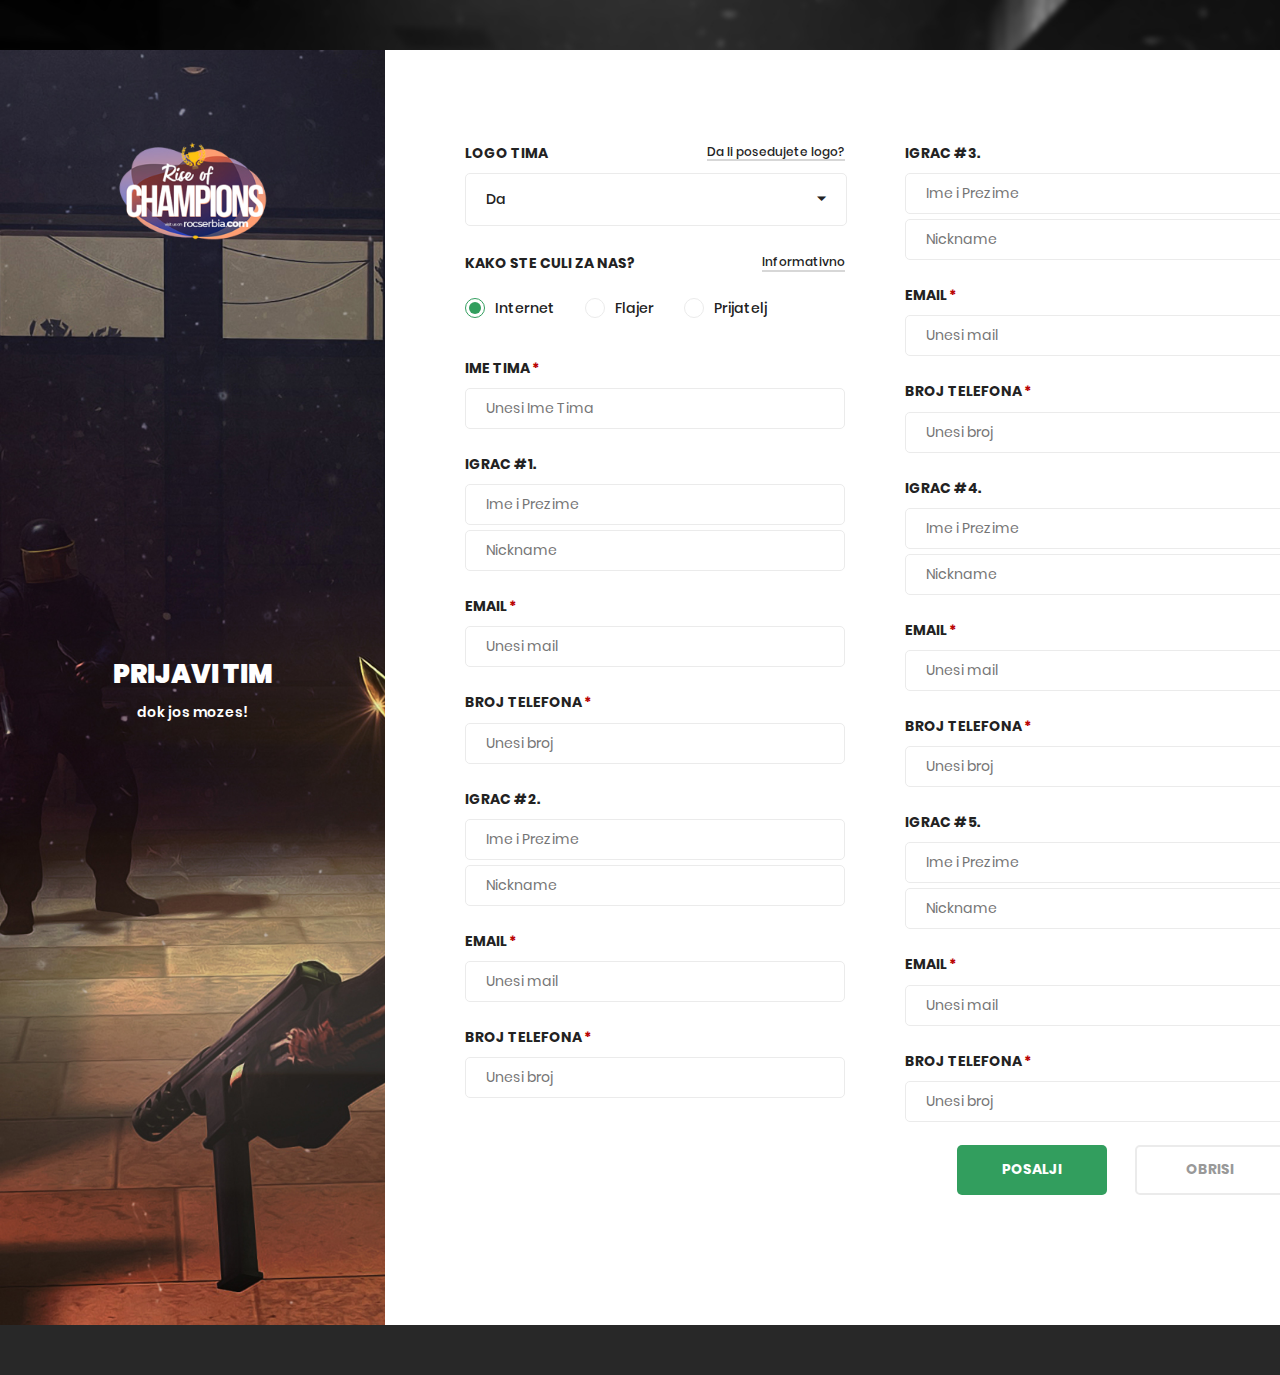
<file: prijava/index.html>
<!DOCTYPE html>
<html lang="en">
<head>
    <meta charset="UTF-8">
    <meta name="viewport" content="width=device-width, initial-scale=1.0">
    <meta http-equiv="X-UA-Compatible" content="ie=edge">
    <title>ROC - Prijavi Tim</title>

    <!-- Font Icon -->
    <link rel="stylesheet" href="fonts/material-icon/css/material-design-iconic-font.min.css">
    <link rel="stylesheet" href="vendor/nouislider/nouislider.min.css">
    <link rel="apple-touch-icon" sizes="180x180" href="images/ikonice/apple-touch-icon.png">
    <link rel="icon" type="image/png" sizes="32x32" href="images/ikonice/favicon-32x32.png">
    <link rel="icon" type="image/png" sizes="16x16" href="images/ikonice/favicon-16x16.png">
    <link rel="manifest" href="images/ikonice/site.webmanifest">
    <link rel="mask-icon" href="images/ikonice/safari-pinned-tab.svg" color="#5bbad5">
    <meta name="msapplication-TileColor" content="#da532c">
    <meta name="theme-color" content="#ffffff">



    <script type="text/javascript">


        function posaljiPrijavu()
        {

            
            var igrac1 = {


    
                ime: document.getElementById("igrac1").value.split(' ')[0],
                nick: document.getElementById("nick1").value,
                prezime: document.getElementById("igrac1").value.split(' ')[1],
                email: document.getElementById("email1").value,
                broj: document.getElementById("telefon1").value

            };
            var igrac2 = {
                ime: document.getElementById("igrac2").value.split(' ')[0],
                nick: document.getElementById("nick2").value,
                prezime: document.getElementById("igrac2").value.split(' ')[1],
                email: document.getElementById("email2").value,
                broj: document.getElementById("telefon2").value

            };
            var igrac3 = {
                ime: document.getElementById("igrac3").value.split(' ')[0],
                nick: document.getElementById("nick3").value,
                prezime: document.getElementById("igrac3").value.split(' ')[1],
                email: document.getElementById("email3").value,
                broj: document.getElementById("telefon3").value

            };
            var igrac4 = {
                ime: document.getElementById("igrac4").value.split(' ')[0],
                nick: document.getElementById("nick4").value,
                prezime: document.getElementById("igrac4").value.split(' ')[1],
                email: document.getElementById("email4").value,
                broj: document.getElementById("telefon4").value

            };
            var igrac5 = {
                ime: document.getElementById("igrac5").value.split(' ')[0],
                nick: document.getElementById("nick5").value,
                prezime: document.getElementById("igrac5").value.split(' ')[1],
                email: document.getElementById("email5").value,
                broj: document.getElementById("telefon5").value

            };

            var tim = {
                ime: document.getElementById("imetima").value,
                players: [igrac1, igrac2, igrac3, igrac4, igrac5]
            };

            var json = JSON.stringify(tim);

            var xhttp = new XMLHttpRequest();
            xhttp.onreadystatechange = function() {
                if(this.status == 200 || this.status == 409)
                {
               if (this.readyState == 4 ) {
                   alert(this.responseText);
               }
                               }
           };
           xhttp.open("POST", "https://rocserbiaback.herokuapp.com/Teams/add", false);
           xhttp.setRequestHeader("Content-type", "application/json");
           xhttp.send(json);
        

       }



   </script>



   <!-- Main css -->
   <link rel="stylesheet" href="css/style.css">
</head>
<body>

    <body style="background-image: url('images/banner26.jpg');     background-repeat: no-repeat;
    background-attachment: fixed;
    background-size: cover;
    ">
   

        <div class="main">

            <div class="container">
                <div class="signup-content">
                    <div class="signup-img">
                        <img src="images/form-img.jpg" alt="">
                        <div class="signup-img-content">
                            <h2>Prijavi tim </h2>
                            <p>dok jos mozes!</p>
                        </div>
                    </div>
                    <div class="signup-form">
                        <form method="POST" class="register-form" id="register-form">
                            <div class="form-row">
                                <div class="form-group">
                                   <div class="form-select">
                                    <div class="label-flex">
                                        <label for="meal_preference">Logo Tima</label>
                                        <a href="#" class="form-link">Da li posedujete logo?</a>
                                    </div>
                                    <div class="select-list">
                                        <select name="meal_preference" id="meal_preference">
                                            <option value="Da">Da</option>
                                            <option value="Da">Da</option>
                                            <option value="Ne">Ne</option>
                                        </select>
                                    </div>
                                </div>
                                <div class="form-radio">
                                    <div class="label-flex">
                                        <label for="payment">Kako ste culi za nas?</label>
                                        <a href="#" class="form-link">Informativno</a>
                                    </div>
                                    <div class="form-radio-group">            
                                        <div class="form-radio-item">
                                            <input type="radio" name="payment" id="cash" checked>
                                            <label for="cash">Internet</label>
                                            <span class="check"></span>
                                        </div>
                                        <div class="form-radio-item">
                                            <input type="radio" name="payment" id="cheque">
                                            <label for="cheque">Flajer</label>
                                            <span class="check"></span>
                                        </div>
                                        <div class="form-radio-item">
                                            <input type="radio" name="payment" id="demand">
                                            <label for="demand">Prijatelj</label>
                                            <span class="check"></span>
                                        </div>
                                    </div>
                                </div>
                                <div class="form-input">
                                    <label for="company" class="required">Ime Tima</label>
                                    <input type="text" name="company" id="imetima" placeholder="Unesi Ime Tima"/>
                                </div>
                                <div class="form-input">
                                    <label for="chequeno">Igrac #1.</label>
                                    <input type="text" name="chequeno" id="igrac1" placeholder="Ime i Prezime"/>
                                    <div class="nick">
                                    <input type="text" name="chequeno" id="nick1" placeholder="Nickname"/>
                                     </div>
                                </div>
                                <div class="form-input">
                                    <label for="email" class="required">Email</label>
                                    <input type="text" name="email" id="email1" placeholder="Unesi mail"/>
                                </div>
                                <div class="form-input">
                                    <label for="phone_number" class="required">Broj Telefona</label>
                                    <input type="text" name="phone_number" id="telefon1" placeholder="Unesi broj" />
                                </div>
                                <div class="form-input">
                                    <label for="chequeno">Igrac #2.</label>
                                    <input type="text" name="chequeno" id="igrac2" placeholder="Ime i Prezime"/>
                                                                        <div class="nick">
                                    <input type="text" name="chequeno" id="nick2" placeholder="Nickname"/>
                                     </div>
                                </div>
                                <div class="form-input">
                                    <label for="email" class="required">Email</label>
                                    <input type="text" name="email" id="email2" placeholder="Unesi mail"/>
                                </div>
                                <div class="form-input">
                                    <label for="phone_number" class="required">Broj Telefona</label>
                                    <input type="text" name="phone_number" id="telefon2" placeholder="Unesi broj" />
                                </div>
                            </div>
                            <div class="form-group">


                                <div class="form-input">
                                    <label for="chequeno">Igrac #3.</label>
                                    <input type="text" name="chequeno" id="igrac3" placeholder="Ime i Prezime"/>
                                                                        <div class="nick">
                                    <input type="text" name="chequeno" id="nick3" placeholder="Nickname"/>
                                     </div>
                                </div>
                                <div class="form-input">
                                    <label for="email" class="required">Email</label>
                                    <input type="text" name="email" id="email3" placeholder="Unesi mail"/>
                                </div>
                                <div class="form-input">
                                    <label for="phone_number" class="required">Broj Telefona</label>
                                    <input type="text" name="phone_number" id="telefon3" placeholder="Unesi broj" />
                                </div>
                                <div class="form-input">
                                    <label for="chequeno">Igrac #4.</label>
                                    <input type="text" name="chequeno" id="igrac4" placeholder="Ime i Prezime" />
                                                                        <div class="nick">
                                    <input type="text" name="chequeno" id="nick4" placeholder="Nickname"/>
                                     </div>
                                </div>
                                <div class="form-input">
                                    <label for="email" class="required">Email</label>
                                    <input type="text" name="email" id="email4" placeholder="Unesi mail"/>
                                </div>
                                <div class="form-input">
                                    <label for="phone_number" class="required">Broj Telefona</label>
                                    <input type="text" name="phone_number" id="telefon4" placeholder="Unesi broj" />
                                </div>
                                <div class="form-input">
                                    <label for="chequeno">Igrac #5.</label>
                                    <input type="text" name="chequeno" id="igrac5" placeholder="Ime i Prezime"/>
                                                                        <div class="nick">
                                    <input type="text" name="chequeno" id="nick5" placeholder="Nickname"/>
                                     </div>
                                </div>
                                <div class="form-input">
                                    <label for="email" class="required">Email</label>
                                    <input type="text" name="email" id="email5" placeholder="Unesi mail"/>
                                </div>
                                <div class="form-input">
                                    <label for="phone_number" class="required">Broj Telefona</label>
                                    <input type="text" name="phone_number" id="telefon5" placeholder="Unesi broj" />
                                </div>
                            </div>
                        </div>

                        <div class="form-submit">
                            <input type="submit" id="submit" class="submit" form="form1" value="Posalji" onclick="posaljiPrijavu()" />
                            <!--<input type="submit" onclick="posaljiPrijavu()" /> -->
                            <input type="submit" value="Obrisi" class="submit" id="reset" name="reset" />
                        </div>
                    </form>
                </div>
            </div>
        </div>

    </div>

    <!-- JS -->
    <script src="vendor/jquery/jquery.min.js"></script>
    <script src="vendor/nouislider/nouislider.min.js"></script>
    <script src="vendor/wnumb/wNumb.js"></script>
    <script src="vendor/jquery-validation/dist/jquery.validate.min.js"></script>
    <script src="vendor/jquery-validation/dist/additional-methods.min.js"></script>
    <script src="js/main.js"></script> 
</body>
</html>
</file>
<file: prijava/css/style.css>
/* @extend display-flex; */
display-flex, .signup-content, .form-row, .label-flex, .form-radio-group {
  display: flex;
  display: -webkit-flex; }

/* @extend list-type-ulli; */
list-type-ulli, ul {
  list-style-type: none;
  margin: 0;
  padding: 0; }

/* poppins-300 - latin */
@font-face {
  font-family: 'Poppins';
  font-style: normal;
  font-weight: 300;
  src: url("../fonts/poppins/poppins-v5-latin-300.eot");
  /* IE9 Compat Modes */
  src: local("Poppins Light"), local("Poppins-Light"), url("../fonts/poppins/poppins-v5-latin-300.eot?#iefix") format("embedded-opentype"), url("../fonts/poppins/poppins-v5-latin-300.woff2") format("woff2"), url("../fonts/poppins/poppins-v5-latin-300.woff") format("woff"), url("../fonts/poppins/poppins-v5-latin-300.ttf") format("truetype"), url("../fonts/poppins/poppins-v5-latin-300.svg#Poppins") format("svg");
  /* Legacy iOS */ }
/* poppins-300italic - latin */
@font-face {
  font-family: 'Poppins';
  font-style: italic;
  font-weight: 300;
  src: url("../fonts/poppins/poppins-v5-latin-300italic.eot");
  /* IE9 Compat Modes */
  src: local("Poppins Light Italic"), local("Poppins-LightItalic"), url("../fonts/poppins/poppins-v5-latin-300italic.eot?#iefix") format("embedded-opentype"), url("../fonts/poppins/poppins-v5-latin-300italic.woff2") format("woff2"), url("../fonts/poppins/poppins-v5-latin-300italic.woff") format("woff"), url("../fonts/poppins/poppins-v5-latin-300italic.ttf") format("truetype"), url("../fonts/poppins/poppins-v5-latin-300italic.svg#Poppins") format("svg");
  /* Legacy iOS */ }
/* poppins-regular - latin */
@font-face {
  font-family: 'Poppins';
  font-style: normal;
  font-weight: 400;
  src: url("../fonts/poppins/poppins-v5-latin-regular.eot");
  /* IE9 Compat Modes */
  src: local("Poppins Regular"), local("Poppins-Regular"), url("../fonts/poppins/poppins-v5-latin-regular.eot?#iefix") format("embedded-opentype"), url("../fonts/poppins/poppins-v5-latin-regular.woff2") format("woff2"), url("../fonts/poppins/poppins-v5-latin-regular.woff") format("woff"), url("../fonts/poppins/poppins-v5-latin-regular.ttf") format("truetype"), url("../fonts/poppins/poppins-v5-latin-regular.svg#Poppins") format("svg");
  /* Legacy iOS */ }
/* poppins-italic - latin */
@font-face {
  font-family: 'Poppins';
  font-style: italic;
  font-weight: 400;
  src: url("../fonts/poppins/poppins-v5-latin-italic.eot");
  /* IE9 Compat Modes */
  src: local("Poppins Italic"), local("Poppins-Italic"), url("../fonts/poppins/poppins-v5-latin-italic.eot?#iefix") format("embedded-opentype"), url("../fonts/poppins/poppins-v5-latin-italic.woff2") format("woff2"), url("../fonts/poppins/poppins-v5-latin-italic.woff") format("woff"), url("../fonts/poppins/poppins-v5-latin-italic.ttf") format("truetype"), url("../fonts/poppins/poppins-v5-latin-italic.svg#Poppins") format("svg");
  /* Legacy iOS */ }
/* poppins-500 - latin */
@font-face {
  font-family: 'Poppins';
  font-style: normal;
  font-weight: 500;
  src: url("../fonts/poppins/poppins-v5-latin-500.eot");
  /* IE9 Compat Modes */
  src: local("Poppins Medium"), local("Poppins-Medium"), url("../fonts/poppins/poppins-v5-latin-500.eot?#iefix") format("embedded-opentype"), url("../fonts/poppins/poppins-v5-latin-500.woff2") format("woff2"), url("../fonts/poppins/poppins-v5-latin-500.woff") format("woff"), url("../fonts/poppins/poppins-v5-latin-500.ttf") format("truetype"), url("../fonts/poppins/poppins-v5-latin-500.svg#Poppins") format("svg");
  /* Legacy iOS */ }
/* poppins-500italic - latin */
@font-face {
  font-family: 'Poppins';
  font-style: italic;
  font-weight: 500;
  src: url("../fonts/poppins/poppins-v5-latin-500italic.eot");
  /* IE9 Compat Modes */
  src: local("Poppins Medium Italic"), local("Poppins-MediumItalic"), url("../fonts/poppins/poppins-v5-latin-500italic.eot?#iefix") format("embedded-opentype"), url("../fonts/poppins/poppins-v5-latin-500italic.woff2") format("woff2"), url("../fonts/poppins/poppins-v5-latin-500italic.woff") format("woff"), url("../fonts/poppins/poppins-v5-latin-500italic.ttf") format("truetype"), url("../fonts/poppins/poppins-v5-latin-500italic.svg#Poppins") format("svg");
  /* Legacy iOS */ }
/* poppins-600 - latin */
@font-face {
  font-family: 'Poppins';
  font-style: normal;
  font-weight: 600;
  src: url("../fonts/poppins/poppins-v5-latin-600.eot");
  /* IE9 Compat Modes */
  src: local("Poppins SemiBold"), local("Poppins-SemiBold"), url("../fonts/poppins/poppins-v5-latin-600.eot?#iefix") format("embedded-opentype"), url("../fonts/poppins/poppins-v5-latin-600.woff2") format("woff2"), url("../fonts/poppins/poppins-v5-latin-600.woff") format("woff"), url("../fonts/poppins/poppins-v5-latin-600.ttf") format("truetype"), url("../fonts/poppins/poppins-v5-latin-600.svg#Poppins") format("svg");
  /* Legacy iOS */ }
/* poppins-700 - latin */
@font-face {
  font-family: 'Poppins';
  font-style: normal;
  font-weight: 700;
  src: url("../fonts/poppins/poppins-v5-latin-700.eot");
  /* IE9 Compat Modes */
  src: local("Poppins Bold"), local("Poppins-Bold"), url("../fonts/poppins/poppins-v5-latin-700.eot?#iefix") format("embedded-opentype"), url("../fonts/poppins/poppins-v5-latin-700.woff2") format("woff2"), url("../fonts/poppins/poppins-v5-latin-700.woff") format("woff"), url("../fonts/poppins/poppins-v5-latin-700.ttf") format("truetype"), url("../fonts/poppins/poppins-v5-latin-700.svg#Poppins") format("svg");
  /* Legacy iOS */ }
/* poppins-700italic - latin */
@font-face {
  font-family: 'Poppins';
  font-style: italic;
  font-weight: 700;
  src: url("../fonts/poppins/poppins-v5-latin-700italic.eot");
  /* IE9 Compat Modes */
  src: local("Poppins Bold Italic"), local("Poppins-BoldItalic"), url("../fonts/poppins/poppins-v5-latin-700italic.eot?#iefix") format("embedded-opentype"), url("../fonts/poppins/poppins-v5-latin-700italic.woff2") format("woff2"), url("../fonts/poppins/poppins-v5-latin-700italic.woff") format("woff"), url("../fonts/poppins/poppins-v5-latin-700italic.ttf") format("truetype"), url("../fonts/poppins/poppins-v5-latin-700italic.svg#Poppins") format("svg");
  /* Legacy iOS */ }
/* poppins-800 - latin */
@font-face {
  font-family: 'Poppins';
  font-style: normal;
  font-weight: 800;
  src: url("../fonts/poppins/poppins-v5-latin-800.eot");
  /* IE9 Compat Modes */
  src: local("Poppins ExtraBold"), local("Poppins-ExtraBold"), url("../fonts/poppins/poppins-v5-latin-800.eot?#iefix") format("embedded-opentype"), url("../fonts/poppins/poppins-v5-latin-800.woff2") format("woff2"), url("../fonts/poppins/poppins-v5-latin-800.woff") format("woff"), url("../fonts/poppins/poppins-v5-latin-800.ttf") format("truetype"), url("../fonts/poppins/poppins-v5-latin-800.svg#Poppins") format("svg");
  /* Legacy iOS */ }
/* poppins-800italic - latin */
@font-face {
  font-family: 'Poppins';
  font-style: italic;
  font-weight: 800;
  src: url("../fonts/poppins/poppins-v5-latin-800italic.eot");
  /* IE9 Compat Modes */
  src: local("Poppins ExtraBold Italic"), local("Poppins-ExtraBoldItalic"), url("../fonts/poppins/poppins-v5-latin-800italic.eot?#iefix") format("embedded-opentype"), url("../fonts/poppins/poppins-v5-latin-800italic.woff2") format("woff2"), url("../fonts/poppins/poppins-v5-latin-800italic.woff") format("woff"), url("../fonts/poppins/poppins-v5-latin-800italic.ttf") format("truetype"), url("../fonts/poppins/poppins-v5-latin-800italic.svg#Poppins") format("svg");
  /* Legacy iOS */ }
/* poppins-900 - latin */
@font-face {
  font-family: 'Poppins';
  font-style: normal;
  font-weight: 900;
  src: url("../fonts/poppins/poppins-v5-latin-900.eot");
  /* IE9 Compat Modes */
  src: local("Poppins Black"), local("Poppins-Black"), url("../fonts/poppins/poppins-v5-latin-900.eot?#iefix") format("embedded-opentype"), url("../fonts/poppins/poppins-v5-latin-900.woff2") format("woff2"), url("../fonts/poppins/poppins-v5-latin-900.woff") format("woff"), url("../fonts/poppins/poppins-v5-latin-900.ttf") format("truetype"), url("../fonts/poppins/poppins-v5-latin-900.svg#Poppins") format("svg");
  /* Legacy iOS */ }
a:focus, a:active {
  text-decoration: none;
  outline: none;
  transition: all 300ms ease 0s;
  -moz-transition: all 300ms ease 0s;
  -webkit-transition: all 300ms ease 0s;
  -o-transition: all 300ms ease 0s;
  -ms-transition: all 300ms ease 0s; }

input, select, textarea {
  outline: none;
  appearance: unset !important;
  -moz-appearance: unset !important;
  -webkit-appearance: unset !important;
  -o-appearance: unset !important;
  -ms-appearance: unset !important; }

input::-webkit-outer-spin-button, input::-webkit-inner-spin-button {
  appearance: none !important;
  -moz-appearance: none !important;
  -webkit-appearance: none !important;
  -o-appearance: none !important;
  -ms-appearance: none !important;
  margin: 0; }

input:focus, select:focus, textarea:focus {
  outline: none;
  box-shadow: none !important;
  -moz-box-shadow: none !important;
  -webkit-box-shadow: none !important;
  -o-box-shadow: none !important;
  -ms-box-shadow: none !important; }

input[type=checkbox] {
  appearance: checkbox !important;
  -moz-appearance: checkbox !important;
  -webkit-appearance: checkbox !important;
  -o-appearance: checkbox !important;
  -ms-appearance: checkbox !important; }

input[type=radio] {
  appearance: radio !important;
  -moz-appearance: radio !important;
  -webkit-appearance: radio !important;
  -o-appearance: radio !important;
  -ms-appearance: radio !important; }

input:-webkit-autofill {
  box-shadow: 0 0 0 30px transparent inset;
  -moz-box-shadow: 0 0 0 30px transparent inset;
  -webkit-box-shadow: 0 0 0 30px transparent inset;
  -o-box-shadow: 0 0 0 30px transparent inset;
  -ms-box-shadow: 0 0 0 30px transparent inset;
  background-color: transparent !important; }

img {
  max-width: 100%;
  height: auto; }

figure {
  margin: 0; }

p {
  margin: 0px;
  font-weight: 600;
  color: #fff; }

h2 {
  line-height: 1.2;
  margin: 0;
  padding: 0;
  font-weight: 900;
  color: #fff;
  font-family: 'Poppins';
  font-size: 26px;
  text-transform: uppercase;
  margin-bottom: 10px; }

.clear {
  clear: both; }

body {
  font-size: 14px;
  line-height: 1.8;
  color: #222;
  font-weight: 500;
  font-family: 'Poppins';
  margin: 0px;
  background: #282828;
  padding: 50px 0; }

.main {
  position: relative; }

.container {
  width: 1400px;
  margin: 0 auto;
  background: #fff; }

.signup-img {
  position: relative;
  width: 385px;
  margin-bottom: -8px; }

.signup-form {
  width: 1015px;
  margin-top: -2px; }

.signup-img-content {
  position: absolute;
  top: 50%;
  left: 50%;
  transform: translate(-50%, -50%);
  -moz-transform: translate(-50%, -50%);
  -webkit-transform: translate(-50%, -50%);
  -o-transform: translate(-50%, -50%);
  -ms-transform: translate(-50%, -50%);
  text-align: center;
  width: 100%; }

.register-form {
  padding: 93px 115px 90px 80px;
  margin-bottom: -8px; }

.form-row {
  margin: 0 -30px; }
  .form-row .form-group {
    width: 50%;
    padding: 0 30px; }

.form-input, .form-select, .form-radio {
  margin-bottom: 23px; }

label, input {
  display: block;
  width: 100%; }

label {
  font-weight: bold;
  text-transform: uppercase;
  margin-bottom: 7px; }

label.required {
  position: relative; }
  label.required:after {
    content: '*';
    margin-left: 2px;
    color: #b90000; }

input {
  box-sizing: border-box;
  border: 1px solid #ebebeb;
  padding: 9px 20px;
  border-radius: 5px;
  -moz-border-radius: 5px;
  -webkit-border-radius: 5px;
  -o-border-radius: 5px;
  -ms-border-radius: 5px;
  font-size: 14px;
  font-family: 'Poppins'; }
  input:focus {
    border: 1px solid #329e5e; }

  .nick {
  padding-top: 5px;
  }

.label-flex {
  justify-content: space-between;
  -moz-justify-content: space-between;
  -webkit-justify-content: space-between;
  -o-justify-content: space-between;
  -ms-justify-content: space-between; }
  .label-flex label {
    width: auto; }

.form-link {
  font-size: 12px;
  color: #222;
  text-decoration: none;
  position: relative; }
  .form-link:after {
    position: absolute;
    content: "";
    width: 100%;
    height: 2px;
    background: #d7d7d7;
    left: 0;
    bottom: 12px; }

.form-radio {
  margin-bottom: 18px; }
  .form-radio input {
    width: auto;
    display: inline-block; }

.radio-label {
  padding-right: 72px; }

.form-radio-group {
  padding-bottom: 10px;
  padding-top: 12px; }

.form-radio-item {
  position: relative;
  margin-right: 30px; }
  .form-radio-item label {
    font-weight: 500;
    padding-left: 30px;
    position: relative;
    z-index: 9;
    display: block;
    cursor: pointer;
    text-transform: none; }

.check {
  display: inline-block;
  position: absolute;
  border: 1px solid #ebebeb;
  border-radius: 50%;
  -moz-border-radius: 50%;
  -webkit-border-radius: 50%;
  -o-border-radius: 50%;
  -ms-border-radius: 50%;
  height: 18px;
  width: 18px;
  top: 2px;
  left: 0px;
  z-index: 5;
  transition: border .25s linear;
  -webkit-transition: border .25s linear; }
  .check:before {
    position: absolute;
    display: block;
    content: '';
    width: 12px;
    height: 12px;
    border-radius: 50%;
    -moz-border-radius: 50%;
    -webkit-border-radius: 50%;
    -o-border-radius: 50%;
    -ms-border-radius: 50%;
    top: 3px;
    left: 3px;
    margin: auto;
    transition: background 0.25s linear;
    -webkit-transition: background 0.25s linear; }

input[type=radio] {
  position: absolute;
  visibility: hidden; }
  input[type=radio]:checked ~ .check {
    border: 1px solid #329e5e; }
  input[type=radio]:checked ~ .check::before {
    background: #329e5e; }

ul {
  background: 0 0;
  position: relative;
  z-index: 9;
  border: 1px solid #ebebeb;
  border-radius: 5px;
  -moz-border-radius: 5px;
  -webkit-border-radius: 5px;
  -o-border-radius: 5px;
  -ms-border-radius: 5px; }

ul li {
  padding: 13px 20px;
  z-index: 2;
  color: #222; }

ul li:not(.init) {
  display: none;
  background: #fff;
  color: #222;
  padding: 5px 10px; }

ul li:not(.init):hover, ul li.selected:not(.init) {
  background: #329e5e;
  color: #fff; }

li.init {
  cursor: pointer;
  position: relative; }
  li.init:after {
    position: absolute;
    right: 20px;
    top: 50%;
    transform: translateY(-50%);
    -moz-transform: translateY(-50%);
    -webkit-transform: translateY(-50%);
    -o-transform: translateY(-50%);
    -ms-transform: translateY(-50%);
    font-size: 22px;
    color: #222;
    font-family: 'Material-Design-Iconic-Font';
    content: '\f2f2'; }

#slider-margin {
  height: 5px;
  border: none;
  box-shadow: none;
  -moz-box-shadow: none;
  -webkit-box-shadow: none;
  -o-box-shadow: none;
  -ms-box-shadow: none;
  background: #f8f8f8;
  border-radius: 2.5px;
  -moz-border-radius: 2.5px;
  -webkit-border-radius: 2.5px;
  -o-border-radius: 2.5px;
  -ms-border-radius: 2.5px; }
  #slider-margin .noUi-connect {
    background: #329e5e; }
  #slider-margin .noUi-handle {
    width: 100px;
    height: 30px;
    top: -12px;
    background: #329e5e;
    box-shadow: 0px 3px 2.85px 0.15px rgba(0, 0, 0, 0.1);
    -moz-box-shadow: 0px 3px 2.85px 0.15px rgba(0, 0, 0, 0.1);
    -webkit-box-shadow: 0px 3px 2.85px 0.15px rgba(0, 0, 0, 0.1);
    -o-box-shadow: 0px 3px 2.85px 0.15px rgba(0, 0, 0, 0.1);
    -ms-box-shadow: 0px 3px 2.85px 0.15px rgba(0, 0, 0, 0.1);
    border-radius: 5px;
    -moz-border-radius: 5px;
    -webkit-border-radius: 5px;
    -o-border-radius: 5px;
    -ms-border-radius: 5px;
    outline: none;
    border: none;
    right: -50px; }
    #slider-margin .noUi-handle:after, #slider-margin .noUi-handle:before {
      background: transparent;
      height: 0px;
      width: 20px;
      top: -2px;
      font-size: 18px;
      outline: none; }
    #slider-margin .noUi-handle:before {
      font-family: 'Material-Design-Iconic-Font';
      color: #fff;
      content: '\f2fa';
      left: 10px; }
    #slider-margin .noUi-handle:after {
      font-family: 'Material-Design-Iconic-Font';
      color: #fff;
      content: '\f2fb';
      left: auto;
      right: -5px; }
    #slider-margin .noUi-handle .noUi-tooltip {
      bottom: 2px;
      border: none;
      background: transparent;
      font-weight: bold;
      color: #fff;
      padding: 0px; }

.donate-us {
  margin-bottom: 93px;
  margin-top: 30px; }
  .donate-us label {
    margin-bottom: 32px; }

.price_slider {
  position: relative; }

.donate-value {
  position: absolute;
  top: -9px;
  left: 50%;
  z-index: 99;
  transform: translateX(-50%);
  -moz-transform: translateX(-50%);
  -webkit-transform: translateX(-50%);
  -o-transform: translateX(-50%);
  -ms-transform: translateX(-50%); }

.form-submit {
  text-align: right; }

.submit {
  width: 150px;
  height: 50px;
  display: inline-block;
  font-family: 'Poppins';
  font-weight: bold;
  font-size: 14px;
  padding: 10px;
  border: none;
  cursor: pointer;
  text-transform: uppercase;
  border-radius: 5px;
  -moz-border-radius: 5px;
  -webkit-border-radius: 5px;
  -o-border-radius: 5px;
  -ms-border-radius: 5px; }

#reset {
  background: #fff;
  color: #999;
  border: 2px solid #ebebeb; }
  #reset:hover {
    border: 2px solid #329e5e;
    background: #329e5e;
    color: #fff; }

#submit {
  background: #329e5e;
  color: #fff;
  margin-right: 25px; }
  #submit:hover {
    background-color: #267747; }

.form-input {
  position: relative; }

label.error {
  display: block;
  position: absolute;
  top: 0px;
  right: 0; }
  label.error:after {
    font-family: 'Material-Design-Iconic-Font';
    position: absolute;
    content: '\f1f8';
    right: 20px;
    top: 37px;
    font-size: 23px;
    color: #c70000; }

input.error {
  border: 1px solid #c70000; }

.select-list {
  position: relative;
  display: inline-block;
  width: 100%;
  margin-bottom: 47px; }

.list-item {
  position: absolute;
  width: 100%;
  z-index: 99; }

@media screen and (max-width: 1024px) {
  .container {
    width: calc( 100% - 30px);
    max-width: 100%;
    margin: 0 auto; }

  .signup-img {
    display: none; }

  .signup-form {
    width: 100%; }

  .register-form {
    padding: 93px 80px 90px 80px; } }
@media screen and (max-width: 992px) {
  .signup-content {
    width: 100%; }

  .form-radio-item {
    margin-right: 15px; }

  .register-form {
    padding: 93px 30px 90px 30px; } }
@media screen and (max-width: 768px) {
  .form-row {
    flex-direction: column;
    -moz-flex-direction: column;
    -webkit-flex-direction: column;
    -o-flex-direction: column;
    -ms-flex-direction: column;
    margin: 0px; }

  .form-row .form-group {
    width: 100%;
    padding: 0 0px; } }
@media screen and (max-width: 480px) {
  .submit {
    width: 100%; }

  #submit {
    margin-bottom: 20px;
    margin-right: 0px; }

  .form-radio-group {
    flex-direction: column;
    -moz-flex-direction: column;
    -webkit-flex-direction: column;
    -o-flex-direction: column;
    -ms-flex-direction: column; } }

/*# sourceMappingURL=style.css.map */
</file>
<file: prijava/fonts/material-icon/css/material-design-iconic-font.min.css>
@font-face{font-family:Material-Design-Iconic-Font;src:url(../fonts/Material-Design-Iconic-Font.woff2?v=2.2.0) format('woff2'),url(../fonts/Material-Design-Iconic-Font.woff?v=2.2.0) format('woff'),url(../fonts/Material-Design-Iconic-Font.ttf?v=2.2.0) format('truetype')}.zmdi{display:inline-block;font:normal normal normal 14px/1 'Material-Design-Iconic-Font';font-size:inherit;text-rendering:auto;-webkit-font-smoothing:antialiased;-moz-osx-font-smoothing:grayscale}.zmdi-hc-lg{font-size:1.33333333em;line-height:.75em;vertical-align:-15%}.zmdi-hc-2x{font-size:2em}.zmdi-hc-3x{font-size:3em}.zmdi-hc-4x{font-size:4em}.zmdi-hc-5x{font-size:5em}.zmdi-hc-fw{width:1.28571429em;text-align:center}.zmdi-hc-ul{padding-left:0;margin-left:2.14285714em;list-style-type:none}.zmdi-hc-ul>li{position:relative}.zmdi-hc-li{position:absolute;left:-2.14285714em;width:2.14285714em;top:.14285714em;text-align:center}.zmdi-hc-li.zmdi-hc-lg{left:-1.85714286em}.zmdi-hc-border{padding:.1em .25em;border:solid .1em #9e9e9e;border-radius:2px}.zmdi-hc-border-circle{padding:.1em .25em;border:solid .1em #9e9e9e;border-radius:50%}.zmdi.pull-left{float:left;margin-right:.15em}.zmdi.pull-right{float:right;margin-left:.15em}.zmdi-hc-spin{-webkit-animation:zmdi-spin 1.5s infinite linear;animation:zmdi-spin 1.5s infinite linear}.zmdi-hc-spin-reverse{-webkit-animation:zmdi-spin-reverse 1.5s infinite linear;animation:zmdi-spin-reverse 1.5s infinite linear}@-webkit-keyframes zmdi-spin{0%{-webkit-transform:rotate(0deg);transform:rotate(0deg)}100%{-webkit-transform:rotate(359deg);transform:rotate(359deg)}}@keyframes zmdi-spin{0%{-webkit-transform:rotate(0deg);transform:rotate(0deg)}100%{-webkit-transform:rotate(359deg);transform:rotate(359deg)}}@-webkit-keyframes zmdi-spin-reverse{0%{-webkit-transform:rotate(0deg);transform:rotate(0deg)}100%{-webkit-transform:rotate(-359deg);transform:rotate(-359deg)}}@keyframes zmdi-spin-reverse{0%{-webkit-transform:rotate(0deg);transform:rotate(0deg)}100%{-webkit-transform:rotate(-359deg);transform:rotate(-359deg)}}.zmdi-hc-rotate-90{-webkit-transform:rotate(90deg);-ms-transform:rotate(90deg);transform:rotate(90deg)}.zmdi-hc-rotate-180{-webkit-transform:rotate(180deg);-ms-transform:rotate(180deg);transform:rotate(180deg)}.zmdi-hc-rotate-270{-webkit-transform:rotate(270deg);-ms-transform:rotate(270deg);transform:rotate(270deg)}.zmdi-hc-flip-horizontal{-webkit-transform:scale(-1,1);-ms-transform:scale(-1,1);transform:scale(-1,1)}.zmdi-hc-flip-vertical{-webkit-transform:scale(1,-1);-ms-transform:scale(1,-1);transform:scale(1,-1)}.zmdi-hc-stack{position:relative;display:inline-block;width:2em;height:2em;line-height:2em;vertical-align:middle}.zmdi-hc-stack-1x,.zmdi-hc-stack-2x{position:absolute;left:0;width:100%;text-align:center}.zmdi-hc-stack-1x{line-height:inherit}.zmdi-hc-stack-2x{font-size:2em}.zmdi-hc-inverse{color:#fff}.zmdi-3d-rotation:before{content:'\f101'}.zmdi-airplane-off:before{content:'\f102'}.zmdi-airplane:before{content:'\f103'}.zmdi-album:before{content:'\f104'}.zmdi-archive:before{content:'\f105'}.zmdi-assignment-account:before{content:'\f106'}.zmdi-assignment-alert:before{content:'\f107'}.zmdi-assignment-check:before{content:'\f108'}.zmdi-assignment-o:before{content:'\f109'}.zmdi-assignment-return:before{content:'\f10a'}.zmdi-assignment-returned:before{content:'\f10b'}.zmdi-assignment:before{content:'\f10c'}.zmdi-attachment-alt:before{content:'\f10d'}.zmdi-attachment:before{content:'\f10e'}.zmdi-audio:before{content:'\f10f'}.zmdi-badge-check:before{content:'\f110'}.zmdi-balance-wallet:before{content:'\f111'}.zmdi-balance:before{content:'\f112'}.zmdi-battery-alert:before{content:'\f113'}.zmdi-battery-flash:before{content:'\f114'}.zmdi-battery-unknown:before{content:'\f115'}.zmdi-battery:before{content:'\f116'}.zmdi-bike:before{content:'\f117'}.zmdi-block-alt:before{content:'\f118'}.zmdi-block:before{content:'\f119'}.zmdi-boat:before{content:'\f11a'}.zmdi-book-image:before{content:'\f11b'}.zmdi-book:before{content:'\f11c'}.zmdi-bookmark-outline:before{content:'\f11d'}.zmdi-bookmark:before{content:'\f11e'}.zmdi-brush:before{content:'\f11f'}.zmdi-bug:before{content:'\f120'}.zmdi-bus:before{content:'\f121'}.zmdi-cake:before{content:'\f122'}.zmdi-car-taxi:before{content:'\f123'}.zmdi-car-wash:before{content:'\f124'}.zmdi-car:before{content:'\f125'}.zmdi-card-giftcard:before{content:'\f126'}.zmdi-card-membership:before{content:'\f127'}.zmdi-card-travel:before{content:'\f128'}.zmdi-card:before{content:'\f129'}.zmdi-case-check:before{content:'\f12a'}.zmdi-case-download:before{content:'\f12b'}.zmdi-case-play:before{content:'\f12c'}.zmdi-case:before{content:'\f12d'}.zmdi-cast-connected:before{content:'\f12e'}.zmdi-cast:before{content:'\f12f'}.zmdi-chart-donut:before{content:'\f130'}.zmdi-chart:before{content:'\f131'}.zmdi-city-alt:before{content:'\f132'}.zmdi-city:before{content:'\f133'}.zmdi-close-circle-o:before{content:'\f134'}.zmdi-close-circle:before{content:'\f135'}.zmdi-close:before{content:'\f136'}.zmdi-cocktail:before{content:'\f137'}.zmdi-code-setting:before{content:'\f138'}.zmdi-code-smartphone:before{content:'\f139'}.zmdi-code:before{content:'\f13a'}.zmdi-coffee:before{content:'\f13b'}.zmdi-collection-bookmark:before{content:'\f13c'}.zmdi-collection-case-play:before{content:'\f13d'}.zmdi-collection-folder-image:before{content:'\f13e'}.zmdi-collection-image-o:before{content:'\f13f'}.zmdi-collection-image:before{content:'\f140'}.zmdi-collection-item-1:before{content:'\f141'}.zmdi-collection-item-2:before{content:'\f142'}.zmdi-collection-item-3:before{content:'\f143'}.zmdi-collection-item-4:before{content:'\f144'}.zmdi-collection-item-5:before{content:'\f145'}.zmdi-collection-item-6:before{content:'\f146'}.zmdi-collection-item-7:before{content:'\f147'}.zmdi-collection-item-8:before{content:'\f148'}.zmdi-collection-item-9-plus:before{content:'\f149'}.zmdi-collection-item-9:before{content:'\f14a'}.zmdi-collection-item:before{content:'\f14b'}.zmdi-collection-music:before{content:'\f14c'}.zmdi-collection-pdf:before{content:'\f14d'}.zmdi-collection-plus:before{content:'\f14e'}.zmdi-collection-speaker:before{content:'\f14f'}.zmdi-collection-text:before{content:'\f150'}.zmdi-collection-video:before{content:'\f151'}.zmdi-compass:before{content:'\f152'}.zmdi-cutlery:before{content:'\f153'}.zmdi-delete:before{content:'\f154'}.zmdi-dialpad:before{content:'\f155'}.zmdi-dns:before{content:'\f156'}.zmdi-drink:before{content:'\f157'}.zmdi-edit:before{content:'\f158'}.zmdi-email-open:before{content:'\f159'}.zmdi-email:before{content:'\f15a'}.zmdi-eye-off:before{content:'\f15b'}.zmdi-eye:before{content:'\f15c'}.zmdi-eyedropper:before{content:'\f15d'}.zmdi-favorite-outline:before{content:'\f15e'}.zmdi-favorite:before{content:'\f15f'}.zmdi-filter-list:before{content:'\f160'}.zmdi-fire:before{content:'\f161'}.zmdi-flag:before{content:'\f162'}.zmdi-flare:before{content:'\f163'}.zmdi-flash-auto:before{content:'\f164'}.zmdi-flash-off:before{content:'\f165'}.zmdi-flash:before{content:'\f166'}.zmdi-flip:before{content:'\f167'}.zmdi-flower-alt:before{content:'\f168'}.zmdi-flower:before{content:'\f169'}.zmdi-font:before{content:'\f16a'}.zmdi-fullscreen-alt:before{content:'\f16b'}.zmdi-fullscreen-exit:before{content:'\f16c'}.zmdi-fullscreen:before{content:'\f16d'}.zmdi-functions:before{content:'\f16e'}.zmdi-gas-station:before{content:'\f16f'}.zmdi-gesture:before{content:'\f170'}.zmdi-globe-alt:before{content:'\f171'}.zmdi-globe-lock:before{content:'\f172'}.zmdi-globe:before{content:'\f173'}.zmdi-graduation-cap:before{content:'\f174'}.zmdi-home:before{content:'\f175'}.zmdi-hospital-alt:before{content:'\f176'}.zmdi-hospital:before{content:'\f177'}.zmdi-hotel:before{content:'\f178'}.zmdi-hourglass-alt:before{content:'\f179'}.zmdi-hourglass-outline:before{content:'\f17a'}.zmdi-hourglass:before{content:'\f17b'}.zmdi-http:before{content:'\f17c'}.zmdi-image-alt:before{content:'\f17d'}.zmdi-image-o:before{content:'\f17e'}.zmdi-image:before{content:'\f17f'}.zmdi-inbox:before{content:'\f180'}.zmdi-invert-colors-off:before{content:'\f181'}.zmdi-invert-colors:before{content:'\f182'}.zmdi-key:before{content:'\f183'}.zmdi-label-alt-outline:before{content:'\f184'}.zmdi-label-alt:before{content:'\f185'}.zmdi-label-heart:before{content:'\f186'}.zmdi-label:before{content:'\f187'}.zmdi-labels:before{content:'\f188'}.zmdi-lamp:before{content:'\f189'}.zmdi-landscape:before{content:'\f18a'}.zmdi-layers-off:before{content:'\f18b'}.zmdi-layers:before{content:'\f18c'}.zmdi-library:before{content:'\f18d'}.zmdi-link:before{content:'\f18e'}.zmdi-lock-open:before{content:'\f18f'}.zmdi-lock-outline:before{content:'\f190'}.zmdi-lock:before{content:'\f191'}.zmdi-mail-reply-all:before{content:'\f192'}.zmdi-mail-reply:before{content:'\f193'}.zmdi-mail-send:before{content:'\f194'}.zmdi-mall:before{content:'\f195'}.zmdi-map:before{content:'\f196'}.zmdi-menu:before{content:'\f197'}.zmdi-money-box:before{content:'\f198'}.zmdi-money-off:before{content:'\f199'}.zmdi-money:before{content:'\f19a'}.zmdi-more-vert:before{content:'\f19b'}.zmdi-more:before{content:'\f19c'}.zmdi-movie-alt:before{content:'\f19d'}.zmdi-movie:before{content:'\f19e'}.zmdi-nature-people:before{content:'\f19f'}.zmdi-nature:before{content:'\f1a0'}.zmdi-navigation:before{content:'\f1a1'}.zmdi-open-in-browser:before{content:'\f1a2'}.zmdi-open-in-new:before{content:'\f1a3'}.zmdi-palette:before{content:'\f1a4'}.zmdi-parking:before{content:'\f1a5'}.zmdi-pin-account:before{content:'\f1a6'}.zmdi-pin-assistant:before{content:'\f1a7'}.zmdi-pin-drop:before{content:'\f1a8'}.zmdi-pin-help:before{content:'\f1a9'}.zmdi-pin-off:before{content:'\f1aa'}.zmdi-pin:before{content:'\f1ab'}.zmdi-pizza:before{content:'\f1ac'}.zmdi-plaster:before{content:'\f1ad'}.zmdi-power-setting:before{content:'\f1ae'}.zmdi-power:before{content:'\f1af'}.zmdi-print:before{content:'\f1b0'}.zmdi-puzzle-piece:before{content:'\f1b1'}.zmdi-quote:before{content:'\f1b2'}.zmdi-railway:before{content:'\f1b3'}.zmdi-receipt:before{content:'\f1b4'}.zmdi-refresh-alt:before{content:'\f1b5'}.zmdi-refresh-sync-alert:before{content:'\f1b6'}.zmdi-refresh-sync-off:before{content:'\f1b7'}.zmdi-refresh-sync:before{content:'\f1b8'}.zmdi-refresh:before{content:'\f1b9'}.zmdi-roller:before{content:'\f1ba'}.zmdi-ruler:before{content:'\f1bb'}.zmdi-scissors:before{content:'\f1bc'}.zmdi-screen-rotation-lock:before{content:'\f1bd'}.zmdi-screen-rotation:before{content:'\f1be'}.zmdi-search-for:before{content:'\f1bf'}.zmdi-search-in-file:before{content:'\f1c0'}.zmdi-search-in-page:before{content:'\f1c1'}.zmdi-search-replace:before{content:'\f1c2'}.zmdi-search:before{content:'\f1c3'}.zmdi-seat:before{content:'\f1c4'}.zmdi-settings-square:before{content:'\f1c5'}.zmdi-settings:before{content:'\f1c6'}.zmdi-shield-check:before{content:'\f1c7'}.zmdi-shield-security:before{content:'\f1c8'}.zmdi-shopping-basket:before{content:'\f1c9'}.zmdi-shopping-cart-plus:before{content:'\f1ca'}.zmdi-shopping-cart:before{content:'\f1cb'}.zmdi-sign-in:before{content:'\f1cc'}.zmdi-sort-amount-asc:before{content:'\f1cd'}.zmdi-sort-amount-desc:before{content:'\f1ce'}.zmdi-sort-asc:before{content:'\f1cf'}.zmdi-sort-desc:before{content:'\f1d0'}.zmdi-spellcheck:before{content:'\f1d1'}.zmdi-storage:before{content:'\f1d2'}.zmdi-store-24:before{content:'\f1d3'}.zmdi-store:before{content:'\f1d4'}.zmdi-subway:before{content:'\f1d5'}.zmdi-sun:before{content:'\f1d6'}.zmdi-tab-unselected:before{content:'\f1d7'}.zmdi-tab:before{content:'\f1d8'}.zmdi-tag-close:before{content:'\f1d9'}.zmdi-tag-more:before{content:'\f1da'}.zmdi-tag:before{content:'\f1db'}.zmdi-thumb-down:before{content:'\f1dc'}.zmdi-thumb-up-down:before{content:'\f1dd'}.zmdi-thumb-up:before{content:'\f1de'}.zmdi-ticket-star:before{content:'\f1df'}.zmdi-toll:before{content:'\f1e0'}.zmdi-toys:before{content:'\f1e1'}.zmdi-traffic:before{content:'\f1e2'}.zmdi-translate:before{content:'\f1e3'}.zmdi-triangle-down:before{content:'\f1e4'}.zmdi-triangle-up:before{content:'\f1e5'}.zmdi-truck:before{content:'\f1e6'}.zmdi-turning-sign:before{content:'\f1e7'}.zmdi-wallpaper:before{content:'\f1e8'}.zmdi-washing-machine:before{content:'\f1e9'}.zmdi-window-maximize:before{content:'\f1ea'}.zmdi-window-minimize:before{content:'\f1eb'}.zmdi-window-restore:before{content:'\f1ec'}.zmdi-wrench:before{content:'\f1ed'}.zmdi-zoom-in:before{content:'\f1ee'}.zmdi-zoom-out:before{content:'\f1ef'}.zmdi-alert-circle-o:before{content:'\f1f0'}.zmdi-alert-circle:before{content:'\f1f1'}.zmdi-alert-octagon:before{content:'\f1f2'}.zmdi-alert-polygon:before{content:'\f1f3'}.zmdi-alert-triangle:before{content:'\f1f4'}.zmdi-help-outline:before{content:'\f1f5'}.zmdi-help:before{content:'\f1f6'}.zmdi-info-outline:before{content:'\f1f7'}.zmdi-info:before{content:'\f1f8'}.zmdi-notifications-active:before{content:'\f1f9'}.zmdi-notifications-add:before{content:'\f1fa'}.zmdi-notifications-none:before{content:'\f1fb'}.zmdi-notifications-off:before{content:'\f1fc'}.zmdi-notifications-paused:before{content:'\f1fd'}.zmdi-notifications:before{content:'\f1fe'}.zmdi-account-add:before{content:'\f1ff'}.zmdi-account-box-mail:before{content:'\f200'}.zmdi-account-box-o:before{content:'\f201'}.zmdi-account-box-phone:before{content:'\f202'}.zmdi-account-box:before{content:'\f203'}.zmdi-account-calendar:before{content:'\f204'}.zmdi-account-circle:before{content:'\f205'}.zmdi-account-o:before{content:'\f206'}.zmdi-account:before{content:'\f207'}.zmdi-accounts-add:before{content:'\f208'}.zmdi-accounts-alt:before{content:'\f209'}.zmdi-accounts-list-alt:before{content:'\f20a'}.zmdi-accounts-list:before{content:'\f20b'}.zmdi-accounts-outline:before{content:'\f20c'}.zmdi-accounts:before{content:'\f20d'}.zmdi-face:before{content:'\f20e'}.zmdi-female:before{content:'\f20f'}.zmdi-male-alt:before{content:'\f210'}.zmdi-male-female:before{content:'\f211'}.zmdi-male:before{content:'\f212'}.zmdi-mood-bad:before{content:'\f213'}.zmdi-mood:before{content:'\f214'}.zmdi-run:before{content:'\f215'}.zmdi-walk:before{content:'\f216'}.zmdi-cloud-box:before{content:'\f217'}.zmdi-cloud-circle:before{content:'\f218'}.zmdi-cloud-done:before{content:'\f219'}.zmdi-cloud-download:before{content:'\f21a'}.zmdi-cloud-off:before{content:'\f21b'}.zmdi-cloud-outline-alt:before{content:'\f21c'}.zmdi-cloud-outline:before{content:'\f21d'}.zmdi-cloud-upload:before{content:'\f21e'}.zmdi-cloud:before{content:'\f21f'}.zmdi-download:before{content:'\f220'}.zmdi-file-plus:before{content:'\f221'}.zmdi-file-text:before{content:'\f222'}.zmdi-file:before{content:'\f223'}.zmdi-folder-outline:before{content:'\f224'}.zmdi-folder-person:before{content:'\f225'}.zmdi-folder-star-alt:before{content:'\f226'}.zmdi-folder-star:before{content:'\f227'}.zmdi-folder:before{content:'\f228'}.zmdi-gif:before{content:'\f229'}.zmdi-upload:before{content:'\f22a'}.zmdi-border-all:before{content:'\f22b'}.zmdi-border-bottom:before{content:'\f22c'}.zmdi-border-clear:before{content:'\f22d'}.zmdi-border-color:before{content:'\f22e'}.zmdi-border-horizontal:before{content:'\f22f'}.zmdi-border-inner:before{content:'\f230'}.zmdi-border-left:before{content:'\f231'}.zmdi-border-outer:before{content:'\f232'}.zmdi-border-right:before{content:'\f233'}.zmdi-border-style:before{content:'\f234'}.zmdi-border-top:before{content:'\f235'}.zmdi-border-vertical:before{content:'\f236'}.zmdi-copy:before{content:'\f237'}.zmdi-crop:before{content:'\f238'}.zmdi-format-align-center:before{content:'\f239'}.zmdi-format-align-justify:before{content:'\f23a'}.zmdi-format-align-left:before{content:'\f23b'}.zmdi-format-align-right:before{content:'\f23c'}.zmdi-format-bold:before{content:'\f23d'}.zmdi-format-clear-all:before{content:'\f23e'}.zmdi-format-clear:before{content:'\f23f'}.zmdi-format-color-fill:before{content:'\f240'}.zmdi-format-color-reset:before{content:'\f241'}.zmdi-format-color-text:before{content:'\f242'}.zmdi-format-indent-decrease:before{content:'\f243'}.zmdi-format-indent-increase:before{content:'\f244'}.zmdi-format-italic:before{content:'\f245'}.zmdi-format-line-spacing:before{content:'\f246'}.zmdi-format-list-bulleted:before{content:'\f247'}.zmdi-format-list-numbered:before{content:'\f248'}.zmdi-format-ltr:before{content:'\f249'}.zmdi-format-rtl:before{content:'\f24a'}.zmdi-format-size:before{content:'\f24b'}.zmdi-format-strikethrough-s:before{content:'\f24c'}.zmdi-format-strikethrough:before{content:'\f24d'}.zmdi-format-subject:before{content:'\f24e'}.zmdi-format-underlined:before{content:'\f24f'}.zmdi-format-valign-bottom:before{content:'\f250'}.zmdi-format-valign-center:before{content:'\f251'}.zmdi-format-valign-top:before{content:'\f252'}.zmdi-redo:before{content:'\f253'}.zmdi-select-all:before{content:'\f254'}.zmdi-space-bar:before{content:'\f255'}.zmdi-text-format:before{content:'\f256'}.zmdi-transform:before{content:'\f257'}.zmdi-undo:before{content:'\f258'}.zmdi-wrap-text:before{content:'\f259'}.zmdi-comment-alert:before{content:'\f25a'}.zmdi-comment-alt-text:before{content:'\f25b'}.zmdi-comment-alt:before{content:'\f25c'}.zmdi-comment-edit:before{content:'\f25d'}.zmdi-comment-image:before{content:'\f25e'}.zmdi-comment-list:before{content:'\f25f'}.zmdi-comment-more:before{content:'\f260'}.zmdi-comment-outline:before{content:'\f261'}.zmdi-comment-text-alt:before{content:'\f262'}.zmdi-comment-text:before{content:'\f263'}.zmdi-comment-video:before{content:'\f264'}.zmdi-comment:before{content:'\f265'}.zmdi-comments:before{content:'\f266'}.zmdi-check-all:before{content:'\f267'}.zmdi-check-circle-u:before{content:'\f268'}.zmdi-check-circle:before{content:'\f269'}.zmdi-check-square:before{content:'\f26a'}.zmdi-check:before{content:'\f26b'}.zmdi-circle-o:before{content:'\f26c'}.zmdi-circle:before{content:'\f26d'}.zmdi-dot-circle-alt:before{content:'\f26e'}.zmdi-dot-circle:before{content:'\f26f'}.zmdi-minus-circle-outline:before{content:'\f270'}.zmdi-minus-circle:before{content:'\f271'}.zmdi-minus-square:before{content:'\f272'}.zmdi-minus:before{content:'\f273'}.zmdi-plus-circle-o-duplicate:before{content:'\f274'}.zmdi-plus-circle-o:before{content:'\f275'}.zmdi-plus-circle:before{content:'\f276'}.zmdi-plus-square:before{content:'\f277'}.zmdi-plus:before{content:'\f278'}.zmdi-square-o:before{content:'\f279'}.zmdi-star-circle:before{content:'\f27a'}.zmdi-star-half:before{content:'\f27b'}.zmdi-star-outline:before{content:'\f27c'}.zmdi-star:before{content:'\f27d'}.zmdi-bluetooth-connected:before{content:'\f27e'}.zmdi-bluetooth-off:before{content:'\f27f'}.zmdi-bluetooth-search:before{content:'\f280'}.zmdi-bluetooth-setting:before{content:'\f281'}.zmdi-bluetooth:before{content:'\f282'}.zmdi-camera-add:before{content:'\f283'}.zmdi-camera-alt:before{content:'\f284'}.zmdi-camera-bw:before{content:'\f285'}.zmdi-camera-front:before{content:'\f286'}.zmdi-camera-mic:before{content:'\f287'}.zmdi-camera-party-mode:before{content:'\f288'}.zmdi-camera-rear:before{content:'\f289'}.zmdi-camera-roll:before{content:'\f28a'}.zmdi-camera-switch:before{content:'\f28b'}.zmdi-camera:before{content:'\f28c'}.zmdi-card-alert:before{content:'\f28d'}.zmdi-card-off:before{content:'\f28e'}.zmdi-card-sd:before{content:'\f28f'}.zmdi-card-sim:before{content:'\f290'}.zmdi-desktop-mac:before{content:'\f291'}.zmdi-desktop-windows:before{content:'\f292'}.zmdi-device-hub:before{content:'\f293'}.zmdi-devices-off:before{content:'\f294'}.zmdi-devices:before{content:'\f295'}.zmdi-dock:before{content:'\f296'}.zmdi-floppy:before{content:'\f297'}.zmdi-gamepad:before{content:'\f298'}.zmdi-gps-dot:before{content:'\f299'}.zmdi-gps-off:before{content:'\f29a'}.zmdi-gps:before{content:'\f29b'}.zmdi-headset-mic:before{content:'\f29c'}.zmdi-headset:before{content:'\f29d'}.zmdi-input-antenna:before{content:'\f29e'}.zmdi-input-composite:before{content:'\f29f'}.zmdi-input-hdmi:before{content:'\f2a0'}.zmdi-input-power:before{content:'\f2a1'}.zmdi-input-svideo:before{content:'\f2a2'}.zmdi-keyboard-hide:before{content:'\f2a3'}.zmdi-keyboard:before{content:'\f2a4'}.zmdi-laptop-chromebook:before{content:'\f2a5'}.zmdi-laptop-mac:before{content:'\f2a6'}.zmdi-laptop:before{content:'\f2a7'}.zmdi-mic-off:before{content:'\f2a8'}.zmdi-mic-outline:before{content:'\f2a9'}.zmdi-mic-setting:before{content:'\f2aa'}.zmdi-mic:before{content:'\f2ab'}.zmdi-mouse:before{content:'\f2ac'}.zmdi-network-alert:before{content:'\f2ad'}.zmdi-network-locked:before{content:'\f2ae'}.zmdi-network-off:before{content:'\f2af'}.zmdi-network-outline:before{content:'\f2b0'}.zmdi-network-setting:before{content:'\f2b1'}.zmdi-network:before{content:'\f2b2'}.zmdi-phone-bluetooth:before{content:'\f2b3'}.zmdi-phone-end:before{content:'\f2b4'}.zmdi-phone-forwarded:before{content:'\f2b5'}.zmdi-phone-in-talk:before{content:'\f2b6'}.zmdi-phone-locked:before{content:'\f2b7'}.zmdi-phone-missed:before{content:'\f2b8'}.zmdi-phone-msg:before{content:'\f2b9'}.zmdi-phone-paused:before{content:'\f2ba'}.zmdi-phone-ring:before{content:'\f2bb'}.zmdi-phone-setting:before{content:'\f2bc'}.zmdi-phone-sip:before{content:'\f2bd'}.zmdi-phone:before{content:'\f2be'}.zmdi-portable-wifi-changes:before{content:'\f2bf'}.zmdi-portable-wifi-off:before{content:'\f2c0'}.zmdi-portable-wifi:before{content:'\f2c1'}.zmdi-radio:before{content:'\f2c2'}.zmdi-reader:before{content:'\f2c3'}.zmdi-remote-control-alt:before{content:'\f2c4'}.zmdi-remote-control:before{content:'\f2c5'}.zmdi-router:before{content:'\f2c6'}.zmdi-scanner:before{content:'\f2c7'}.zmdi-smartphone-android:before{content:'\f2c8'}.zmdi-smartphone-download:before{content:'\f2c9'}.zmdi-smartphone-erase:before{content:'\f2ca'}.zmdi-smartphone-info:before{content:'\f2cb'}.zmdi-smartphone-iphone:before{content:'\f2cc'}.zmdi-smartphone-landscape-lock:before{content:'\f2cd'}.zmdi-smartphone-landscape:before{content:'\f2ce'}.zmdi-smartphone-lock:before{content:'\f2cf'}.zmdi-smartphone-portrait-lock:before{content:'\f2d0'}.zmdi-smartphone-ring:before{content:'\f2d1'}.zmdi-smartphone-setting:before{content:'\f2d2'}.zmdi-smartphone-setup:before{content:'\f2d3'}.zmdi-smartphone:before{content:'\f2d4'}.zmdi-speaker:before{content:'\f2d5'}.zmdi-tablet-android:before{content:'\f2d6'}.zmdi-tablet-mac:before{content:'\f2d7'}.zmdi-tablet:before{content:'\f2d8'}.zmdi-tv-alt-play:before{content:'\f2d9'}.zmdi-tv-list:before{content:'\f2da'}.zmdi-tv-play:before{content:'\f2db'}.zmdi-tv:before{content:'\f2dc'}.zmdi-usb:before{content:'\f2dd'}.zmdi-videocam-off:before{content:'\f2de'}.zmdi-videocam-switch:before{content:'\f2df'}.zmdi-videocam:before{content:'\f2e0'}.zmdi-watch:before{content:'\f2e1'}.zmdi-wifi-alt-2:before{content:'\f2e2'}.zmdi-wifi-alt:before{content:'\f2e3'}.zmdi-wifi-info:before{content:'\f2e4'}.zmdi-wifi-lock:before{content:'\f2e5'}.zmdi-wifi-off:before{content:'\f2e6'}.zmdi-wifi-outline:before{content:'\f2e7'}.zmdi-wifi:before{content:'\f2e8'}.zmdi-arrow-left-bottom:before{content:'\f2e9'}.zmdi-arrow-left:before{content:'\f2ea'}.zmdi-arrow-merge:before{content:'\f2eb'}.zmdi-arrow-missed:before{content:'\f2ec'}.zmdi-arrow-right-top:before{content:'\f2ed'}.zmdi-arrow-right:before{content:'\f2ee'}.zmdi-arrow-split:before{content:'\f2ef'}.zmdi-arrows:before{content:'\f2f0'}.zmdi-caret-down-circle:before{content:'\f2f1'}.zmdi-caret-down:before{content:'\f2f2'}.zmdi-caret-left-circle:before{content:'\f2f3'}.zmdi-caret-left:before{content:'\f2f4'}.zmdi-caret-right-circle:before{content:'\f2f5'}.zmdi-caret-right:before{content:'\f2f6'}.zmdi-caret-up-circle:before{content:'\f2f7'}.zmdi-caret-up:before{content:'\f2f8'}.zmdi-chevron-down:before{content:'\f2f9'}.zmdi-chevron-left:before{content:'\f2fa'}.zmdi-chevron-right:before{content:'\f2fb'}.zmdi-chevron-up:before{content:'\f2fc'}.zmdi-forward:before{content:'\f2fd'}.zmdi-long-arrow-down:before{content:'\f2fe'}.zmdi-long-arrow-left:before{content:'\f2ff'}.zmdi-long-arrow-return:before{content:'\f300'}.zmdi-long-arrow-right:before{content:'\f301'}.zmdi-long-arrow-tab:before{content:'\f302'}.zmdi-long-arrow-up:before{content:'\f303'}.zmdi-rotate-ccw:before{content:'\f304'}.zmdi-rotate-cw:before{content:'\f305'}.zmdi-rotate-left:before{content:'\f306'}.zmdi-rotate-right:before{content:'\f307'}.zmdi-square-down:before{content:'\f308'}.zmdi-square-right:before{content:'\f309'}.zmdi-swap-alt:before{content:'\f30a'}.zmdi-swap-vertical-circle:before{content:'\f30b'}.zmdi-swap-vertical:before{content:'\f30c'}.zmdi-swap:before{content:'\f30d'}.zmdi-trending-down:before{content:'\f30e'}.zmdi-trending-flat:before{content:'\f30f'}.zmdi-trending-up:before{content:'\f310'}.zmdi-unfold-less:before{content:'\f311'}.zmdi-unfold-more:before{content:'\f312'}.zmdi-apps:before{content:'\f313'}.zmdi-grid-off:before{content:'\f314'}.zmdi-grid:before{content:'\f315'}.zmdi-view-agenda:before{content:'\f316'}.zmdi-view-array:before{content:'\f317'}.zmdi-view-carousel:before{content:'\f318'}.zmdi-view-column:before{content:'\f319'}.zmdi-view-comfy:before{content:'\f31a'}.zmdi-view-compact:before{content:'\f31b'}.zmdi-view-dashboard:before{content:'\f31c'}.zmdi-view-day:before{content:'\f31d'}.zmdi-view-headline:before{content:'\f31e'}.zmdi-view-list-alt:before{content:'\f31f'}.zmdi-view-list:before{content:'\f320'}.zmdi-view-module:before{content:'\f321'}.zmdi-view-quilt:before{content:'\f322'}.zmdi-view-stream:before{content:'\f323'}.zmdi-view-subtitles:before{content:'\f324'}.zmdi-view-toc:before{content:'\f325'}.zmdi-view-web:before{content:'\f326'}.zmdi-view-week:before{content:'\f327'}.zmdi-widgets:before{content:'\f328'}.zmdi-alarm-check:before{content:'\f329'}.zmdi-alarm-off:before{content:'\f32a'}.zmdi-alarm-plus:before{content:'\f32b'}.zmdi-alarm-snooze:before{content:'\f32c'}.zmdi-alarm:before{content:'\f32d'}.zmdi-calendar-alt:before{content:'\f32e'}.zmdi-calendar-check:before{content:'\f32f'}.zmdi-calendar-close:before{content:'\f330'}.zmdi-calendar-note:before{content:'\f331'}.zmdi-calendar:before{content:'\f332'}.zmdi-time-countdown:before{content:'\f333'}.zmdi-time-interval:before{content:'\f334'}.zmdi-time-restore-setting:before{content:'\f335'}.zmdi-time-restore:before{content:'\f336'}.zmdi-time:before{content:'\f337'}.zmdi-timer-off:before{content:'\f338'}.zmdi-timer:before{content:'\f339'}.zmdi-android-alt:before{content:'\f33a'}.zmdi-android:before{content:'\f33b'}.zmdi-apple:before{content:'\f33c'}.zmdi-behance:before{content:'\f33d'}.zmdi-codepen:before{content:'\f33e'}.zmdi-dribbble:before{content:'\f33f'}.zmdi-dropbox:before{content:'\f340'}.zmdi-evernote:before{content:'\f341'}.zmdi-facebook-box:before{content:'\f342'}.zmdi-facebook:before{content:'\f343'}.zmdi-github-box:before{content:'\f344'}.zmdi-github:before{content:'\f345'}.zmdi-google-drive:before{content:'\f346'}.zmdi-google-earth:before{content:'\f347'}.zmdi-google-glass:before{content:'\f348'}.zmdi-google-maps:before{content:'\f349'}.zmdi-google-pages:before{content:'\f34a'}.zmdi-google-play:before{content:'\f34b'}.zmdi-google-plus-box:before{content:'\f34c'}.zmdi-google-plus:before{content:'\f34d'}.zmdi-google:before{content:'\f34e'}.zmdi-instagram:before{content:'\f34f'}.zmdi-language-css3:before{content:'\f350'}.zmdi-language-html5:before{content:'\f351'}.zmdi-language-javascript:before{content:'\f352'}.zmdi-language-python-alt:before{content:'\f353'}.zmdi-language-python:before{content:'\f354'}.zmdi-lastfm:before{content:'\f355'}.zmdi-linkedin-box:before{content:'\f356'}.zmdi-paypal:before{content:'\f357'}.zmdi-pinterest-box:before{content:'\f358'}.zmdi-pocket:before{content:'\f359'}.zmdi-polymer:before{content:'\f35a'}.zmdi-share:before{content:'\f35b'}.zmdi-stackoverflow:before{content:'\f35c'}.zmdi-steam-square:before{content:'\f35d'}.zmdi-steam:before{content:'\f35e'}.zmdi-twitter-box:before{content:'\f35f'}.zmdi-twitter:before{content:'\f360'}.zmdi-vk:before{content:'\f361'}.zmdi-wikipedia:before{content:'\f362'}.zmdi-windows:before{content:'\f363'}.zmdi-aspect-ratio-alt:before{content:'\f364'}.zmdi-aspect-ratio:before{content:'\f365'}.zmdi-blur-circular:before{content:'\f366'}.zmdi-blur-linear:before{content:'\f367'}.zmdi-blur-off:before{content:'\f368'}.zmdi-blur:before{content:'\f369'}.zmdi-brightness-2:before{content:'\f36a'}.zmdi-brightness-3:before{content:'\f36b'}.zmdi-brightness-4:before{content:'\f36c'}.zmdi-brightness-5:before{content:'\f36d'}.zmdi-brightness-6:before{content:'\f36e'}.zmdi-brightness-7:before{content:'\f36f'}.zmdi-brightness-auto:before{content:'\f370'}.zmdi-brightness-setting:before{content:'\f371'}.zmdi-broken-image:before{content:'\f372'}.zmdi-center-focus-strong:before{content:'\f373'}.zmdi-center-focus-weak:before{content:'\f374'}.zmdi-compare:before{content:'\f375'}.zmdi-crop-16-9:before{content:'\f376'}.zmdi-crop-3-2:before{content:'\f377'}.zmdi-crop-5-4:before{content:'\f378'}.zmdi-crop-7-5:before{content:'\f379'}.zmdi-crop-din:before{content:'\f37a'}.zmdi-crop-free:before{content:'\f37b'}.zmdi-crop-landscape:before{content:'\f37c'}.zmdi-crop-portrait:before{content:'\f37d'}.zmdi-crop-square:before{content:'\f37e'}.zmdi-exposure-alt:before{content:'\f37f'}.zmdi-exposure:before{content:'\f380'}.zmdi-filter-b-and-w:before{content:'\f381'}.zmdi-filter-center-focus:before{content:'\f382'}.zmdi-filter-frames:before{content:'\f383'}.zmdi-filter-tilt-shift:before{content:'\f384'}.zmdi-gradient:before{content:'\f385'}.zmdi-grain:before{content:'\f386'}.zmdi-graphic-eq:before{content:'\f387'}.zmdi-hdr-off:before{content:'\f388'}.zmdi-hdr-strong:before{content:'\f389'}.zmdi-hdr-weak:before{content:'\f38a'}.zmdi-hdr:before{content:'\f38b'}.zmdi-iridescent:before{content:'\f38c'}.zmdi-leak-off:before{content:'\f38d'}.zmdi-leak:before{content:'\f38e'}.zmdi-looks:before{content:'\f38f'}.zmdi-loupe:before{content:'\f390'}.zmdi-panorama-horizontal:before{content:'\f391'}.zmdi-panorama-vertical:before{content:'\f392'}.zmdi-panorama-wide-angle:before{content:'\f393'}.zmdi-photo-size-select-large:before{content:'\f394'}.zmdi-photo-size-select-small:before{content:'\f395'}.zmdi-picture-in-picture:before{content:'\f396'}.zmdi-slideshow:before{content:'\f397'}.zmdi-texture:before{content:'\f398'}.zmdi-tonality:before{content:'\f399'}.zmdi-vignette:before{content:'\f39a'}.zmdi-wb-auto:before{content:'\f39b'}.zmdi-eject-alt:before{content:'\f39c'}.zmdi-eject:before{content:'\f39d'}.zmdi-equalizer:before{content:'\f39e'}.zmdi-fast-forward:before{content:'\f39f'}.zmdi-fast-rewind:before{content:'\f3a0'}.zmdi-forward-10:before{content:'\f3a1'}.zmdi-forward-30:before{content:'\f3a2'}.zmdi-forward-5:before{content:'\f3a3'}.zmdi-hearing:before{content:'\f3a4'}.zmdi-pause-circle-outline:before{content:'\f3a5'}.zmdi-pause-circle:before{content:'\f3a6'}.zmdi-pause:before{content:'\f3a7'}.zmdi-play-circle-outline:before{content:'\f3a8'}.zmdi-play-circle:before{content:'\f3a9'}.zmdi-play:before{content:'\f3aa'}.zmdi-playlist-audio:before{content:'\f3ab'}.zmdi-playlist-plus:before{content:'\f3ac'}.zmdi-repeat-one:before{content:'\f3ad'}.zmdi-repeat:before{content:'\f3ae'}.zmdi-replay-10:before{content:'\f3af'}.zmdi-replay-30:before{content:'\f3b0'}.zmdi-replay-5:before{content:'\f3b1'}.zmdi-replay:before{content:'\f3b2'}.zmdi-shuffle:before{content:'\f3b3'}.zmdi-skip-next:before{content:'\f3b4'}.zmdi-skip-previous:before{content:'\f3b5'}.zmdi-stop:before{content:'\f3b6'}.zmdi-surround-sound:before{content:'\f3b7'}.zmdi-tune:before{content:'\f3b8'}.zmdi-volume-down:before{content:'\f3b9'}.zmdi-volume-mute:before{content:'\f3ba'}.zmdi-volume-off:before{content:'\f3bb'}.zmdi-volume-up:before{content:'\f3bc'}.zmdi-n-1-square:before{content:'\f3bd'}.zmdi-n-2-square:before{content:'\f3be'}.zmdi-n-3-square:before{content:'\f3bf'}.zmdi-n-4-square:before{content:'\f3c0'}.zmdi-n-5-square:before{content:'\f3c1'}.zmdi-n-6-square:before{content:'\f3c2'}.zmdi-neg-1:before{content:'\f3c3'}.zmdi-neg-2:before{content:'\f3c4'}.zmdi-plus-1:before{content:'\f3c5'}.zmdi-plus-2:before{content:'\f3c6'}.zmdi-sec-10:before{content:'\f3c7'}.zmdi-sec-3:before{content:'\f3c8'}.zmdi-zero:before{content:'\f3c9'}.zmdi-airline-seat-flat-angled:before{content:'\f3ca'}.zmdi-airline-seat-flat:before{content:'\f3cb'}.zmdi-airline-seat-individual-suite:before{content:'\f3cc'}.zmdi-airline-seat-legroom-extra:before{content:'\f3cd'}.zmdi-airline-seat-legroom-normal:before{content:'\f3ce'}.zmdi-airline-seat-legroom-reduced:before{content:'\f3cf'}.zmdi-airline-seat-recline-extra:before{content:'\f3d0'}.zmdi-airline-seat-recline-normal:before{content:'\f3d1'}.zmdi-airplay:before{content:'\f3d2'}.zmdi-closed-caption:before{content:'\f3d3'}.zmdi-confirmation-number:before{content:'\f3d4'}.zmdi-developer-board:before{content:'\f3d5'}.zmdi-disc-full:before{content:'\f3d6'}.zmdi-explicit:before{content:'\f3d7'}.zmdi-flight-land:before{content:'\f3d8'}.zmdi-flight-takeoff:before{content:'\f3d9'}.zmdi-flip-to-back:before{content:'\f3da'}.zmdi-flip-to-front:before{content:'\f3db'}.zmdi-group-work:before{content:'\f3dc'}.zmdi-hd:before{content:'\f3dd'}.zmdi-hq:before{content:'\f3de'}.zmdi-markunread-mailbox:before{content:'\f3df'}.zmdi-memory:before{content:'\f3e0'}.zmdi-nfc:before{content:'\f3e1'}.zmdi-play-for-work:before{content:'\f3e2'}.zmdi-power-input:before{content:'\f3e3'}.zmdi-present-to-all:before{content:'\f3e4'}.zmdi-satellite:before{content:'\f3e5'}.zmdi-tap-and-play:before{content:'\f3e6'}.zmdi-vibration:before{content:'\f3e7'}.zmdi-voicemail:before{content:'\f3e8'}.zmdi-group:before{content:'\f3e9'}.zmdi-rss:before{content:'\f3ea'}.zmdi-shape:before{content:'\f3eb'}.zmdi-spinner:before{content:'\f3ec'}.zmdi-ungroup:before{content:'\f3ed'}.zmdi-500px:before{content:'\f3ee'}.zmdi-8tracks:before{content:'\f3ef'}.zmdi-amazon:before{content:'\f3f0'}.zmdi-blogger:before{content:'\f3f1'}.zmdi-delicious:before{content:'\f3f2'}.zmdi-disqus:before{content:'\f3f3'}.zmdi-flattr:before{content:'\f3f4'}.zmdi-flickr:before{content:'\f3f5'}.zmdi-github-alt:before{content:'\f3f6'}.zmdi-google-old:before{content:'\f3f7'}.zmdi-linkedin:before{content:'\f3f8'}.zmdi-odnoklassniki:before{content:'\f3f9'}.zmdi-outlook:before{content:'\f3fa'}.zmdi-paypal-alt:before{content:'\f3fb'}.zmdi-pinterest:before{content:'\f3fc'}.zmdi-playstation:before{content:'\f3fd'}.zmdi-reddit:before{content:'\f3fe'}.zmdi-skype:before{content:'\f3ff'}.zmdi-slideshare:before{content:'\f400'}.zmdi-soundcloud:before{content:'\f401'}.zmdi-tumblr:before{content:'\f402'}.zmdi-twitch:before{content:'\f403'}.zmdi-vimeo:before{content:'\f404'}.zmdi-whatsapp:before{content:'\f405'}.zmdi-xbox:before{content:'\f406'}.zmdi-yahoo:before{content:'\f407'}.zmdi-youtube-play:before{content:'\f408'}.zmdi-youtube:before{content:'\f409'}.zmdi-3d-rotation:before{content:'\f101'}.zmdi-airplane-off:before{content:'\f102'}.zmdi-airplane:before{content:'\f103'}.zmdi-album:before{content:'\f104'}.zmdi-archive:before{content:'\f105'}.zmdi-assignment-account:before{content:'\f106'}.zmdi-assignment-alert:before{content:'\f107'}.zmdi-assignment-check:before{content:'\f108'}.zmdi-assignment-o:before{content:'\f109'}.zmdi-assignment-return:before{content:'\f10a'}.zmdi-assignment-returned:before{content:'\f10b'}.zmdi-assignment:before{content:'\f10c'}.zmdi-attachment-alt:before{content:'\f10d'}.zmdi-attachment:before{content:'\f10e'}.zmdi-audio:before{content:'\f10f'}.zmdi-badge-check:before{content:'\f110'}.zmdi-balance-wallet:before{content:'\f111'}.zmdi-balance:before{content:'\f112'}.zmdi-battery-alert:before{content:'\f113'}.zmdi-battery-flash:before{content:'\f114'}.zmdi-battery-unknown:before{content:'\f115'}.zmdi-battery:before{content:'\f116'}.zmdi-bike:before{content:'\f117'}.zmdi-block-alt:before{content:'\f118'}.zmdi-block:before{content:'\f119'}.zmdi-boat:before{content:'\f11a'}.zmdi-book-image:before{content:'\f11b'}.zmdi-book:before{content:'\f11c'}.zmdi-bookmark-outline:before{content:'\f11d'}.zmdi-bookmark:before{content:'\f11e'}.zmdi-brush:before{content:'\f11f'}.zmdi-bug:before{content:'\f120'}.zmdi-bus:before{content:'\f121'}.zmdi-cake:before{content:'\f122'}.zmdi-car-taxi:before{content:'\f123'}.zmdi-car-wash:before{content:'\f124'}.zmdi-car:before{content:'\f125'}.zmdi-card-giftcard:before{content:'\f126'}.zmdi-card-membership:before{content:'\f127'}.zmdi-card-travel:before{content:'\f128'}.zmdi-card:before{content:'\f129'}.zmdi-case-check:before{content:'\f12a'}.zmdi-case-download:before{content:'\f12b'}.zmdi-case-play:before{content:'\f12c'}.zmdi-case:before{content:'\f12d'}.zmdi-cast-connected:before{content:'\f12e'}.zmdi-cast:before{content:'\f12f'}.zmdi-chart-donut:before{content:'\f130'}.zmdi-chart:before{content:'\f131'}.zmdi-city-alt:before{content:'\f132'}.zmdi-city:before{content:'\f133'}.zmdi-close-circle-o:before{content:'\f134'}.zmdi-close-circle:before{content:'\f135'}.zmdi-close:before{content:'\f136'}.zmdi-cocktail:before{content:'\f137'}.zmdi-code-setting:before{content:'\f138'}.zmdi-code-smartphone:before{content:'\f139'}.zmdi-code:before{content:'\f13a'}.zmdi-coffee:before{content:'\f13b'}.zmdi-collection-bookmark:before{content:'\f13c'}.zmdi-collection-case-play:before{content:'\f13d'}.zmdi-collection-folder-image:before{content:'\f13e'}.zmdi-collection-image-o:before{content:'\f13f'}.zmdi-collection-image:before{content:'\f140'}.zmdi-collection-item-1:before{content:'\f141'}.zmdi-collection-item-2:before{content:'\f142'}.zmdi-collection-item-3:before{content:'\f143'}.zmdi-collection-item-4:before{content:'\f144'}.zmdi-collection-item-5:before{content:'\f145'}.zmdi-collection-item-6:before{content:'\f146'}.zmdi-collection-item-7:before{content:'\f147'}.zmdi-collection-item-8:before{content:'\f148'}.zmdi-collection-item-9-plus:before{content:'\f149'}.zmdi-collection-item-9:before{content:'\f14a'}.zmdi-collection-item:before{content:'\f14b'}.zmdi-collection-music:before{content:'\f14c'}.zmdi-collection-pdf:before{content:'\f14d'}.zmdi-collection-plus:before{content:'\f14e'}.zmdi-collection-speaker:before{content:'\f14f'}.zmdi-collection-text:before{content:'\f150'}.zmdi-collection-video:before{content:'\f151'}.zmdi-compass:before{content:'\f152'}.zmdi-cutlery:before{content:'\f153'}.zmdi-delete:before{content:'\f154'}.zmdi-dialpad:before{content:'\f155'}.zmdi-dns:before{content:'\f156'}.zmdi-drink:before{content:'\f157'}.zmdi-edit:before{content:'\f158'}.zmdi-email-open:before{content:'\f159'}.zmdi-email:before{content:'\f15a'}.zmdi-eye-off:before{content:'\f15b'}.zmdi-eye:before{content:'\f15c'}.zmdi-eyedropper:before{content:'\f15d'}.zmdi-favorite-outline:before{content:'\f15e'}.zmdi-favorite:before{content:'\f15f'}.zmdi-filter-list:before{content:'\f160'}.zmdi-fire:before{content:'\f161'}.zmdi-flag:before{content:'\f162'}.zmdi-flare:before{content:'\f163'}.zmdi-flash-auto:before{content:'\f164'}.zmdi-flash-off:before{content:'\f165'}.zmdi-flash:before{content:'\f166'}.zmdi-flip:before{content:'\f167'}.zmdi-flower-alt:before{content:'\f168'}.zmdi-flower:before{content:'\f169'}.zmdi-font:before{content:'\f16a'}.zmdi-fullscreen-alt:before{content:'\f16b'}.zmdi-fullscreen-exit:before{content:'\f16c'}.zmdi-fullscreen:before{content:'\f16d'}.zmdi-functions:before{content:'\f16e'}.zmdi-gas-station:before{content:'\f16f'}.zmdi-gesture:before{content:'\f170'}.zmdi-globe-alt:before{content:'\f171'}.zmdi-globe-lock:before{content:'\f172'}.zmdi-globe:before{content:'\f173'}.zmdi-graduation-cap:before{content:'\f174'}.zmdi-home:before{content:'\f175'}.zmdi-hospital-alt:before{content:'\f176'}.zmdi-hospital:before{content:'\f177'}.zmdi-hotel:before{content:'\f178'}.zmdi-hourglass-alt:before{content:'\f179'}.zmdi-hourglass-outline:before{content:'\f17a'}.zmdi-hourglass:before{content:'\f17b'}.zmdi-http:before{content:'\f17c'}.zmdi-image-alt:before{content:'\f17d'}.zmdi-image-o:before{content:'\f17e'}.zmdi-image:before{content:'\f17f'}.zmdi-inbox:before{content:'\f180'}.zmdi-invert-colors-off:before{content:'\f181'}.zmdi-invert-colors:before{content:'\f182'}.zmdi-key:before{content:'\f183'}.zmdi-label-alt-outline:before{content:'\f184'}.zmdi-label-alt:before{content:'\f185'}.zmdi-label-heart:before{content:'\f186'}.zmdi-label:before{content:'\f187'}.zmdi-labels:before{content:'\f188'}.zmdi-lamp:before{content:'\f189'}.zmdi-landscape:before{content:'\f18a'}.zmdi-layers-off:before{content:'\f18b'}.zmdi-layers:before{content:'\f18c'}.zmdi-library:before{content:'\f18d'}.zmdi-link:before{content:'\f18e'}.zmdi-lock-open:before{content:'\f18f'}.zmdi-lock-outline:before{content:'\f190'}.zmdi-lock:before{content:'\f191'}.zmdi-mail-reply-all:before{content:'\f192'}.zmdi-mail-reply:before{content:'\f193'}.zmdi-mail-send:before{content:'\f194'}.zmdi-mall:before{content:'\f195'}.zmdi-map:before{content:'\f196'}.zmdi-menu:before{content:'\f197'}.zmdi-money-box:before{content:'\f198'}.zmdi-money-off:before{content:'\f199'}.zmdi-money:before{content:'\f19a'}.zmdi-more-vert:before{content:'\f19b'}.zmdi-more:before{content:'\f19c'}.zmdi-movie-alt:before{content:'\f19d'}.zmdi-movie:before{content:'\f19e'}.zmdi-nature-people:before{content:'\f19f'}.zmdi-nature:before{content:'\f1a0'}.zmdi-navigation:before{content:'\f1a1'}.zmdi-open-in-browser:before{content:'\f1a2'}.zmdi-open-in-new:before{content:'\f1a3'}.zmdi-palette:before{content:'\f1a4'}.zmdi-parking:before{content:'\f1a5'}.zmdi-pin-account:before{content:'\f1a6'}.zmdi-pin-assistant:before{content:'\f1a7'}.zmdi-pin-drop:before{content:'\f1a8'}.zmdi-pin-help:before{content:'\f1a9'}.zmdi-pin-off:before{content:'\f1aa'}.zmdi-pin:before{content:'\f1ab'}.zmdi-pizza:before{content:'\f1ac'}.zmdi-plaster:before{content:'\f1ad'}.zmdi-power-setting:before{content:'\f1ae'}.zmdi-power:before{content:'\f1af'}.zmdi-print:before{content:'\f1b0'}.zmdi-puzzle-piece:before{content:'\f1b1'}.zmdi-quote:before{content:'\f1b2'}.zmdi-railway:before{content:'\f1b3'}.zmdi-receipt:before{content:'\f1b4'}.zmdi-refresh-alt:before{content:'\f1b5'}.zmdi-refresh-sync-alert:before{content:'\f1b6'}.zmdi-refresh-sync-off:before{content:'\f1b7'}.zmdi-refresh-sync:before{content:'\f1b8'}.zmdi-refresh:before{content:'\f1b9'}.zmdi-roller:before{content:'\f1ba'}.zmdi-ruler:before{content:'\f1bb'}.zmdi-scissors:before{content:'\f1bc'}.zmdi-screen-rotation-lock:before{content:'\f1bd'}.zmdi-screen-rotation:before{content:'\f1be'}.zmdi-search-for:before{content:'\f1bf'}.zmdi-search-in-file:before{content:'\f1c0'}.zmdi-search-in-page:before{content:'\f1c1'}.zmdi-search-replace:before{content:'\f1c2'}.zmdi-search:before{content:'\f1c3'}.zmdi-seat:before{content:'\f1c4'}.zmdi-settings-square:before{content:'\f1c5'}.zmdi-settings:before{content:'\f1c6'}.zmdi-shield-check:before{content:'\f1c7'}.zmdi-shield-security:before{content:'\f1c8'}.zmdi-shopping-basket:before{content:'\f1c9'}.zmdi-shopping-cart-plus:before{content:'\f1ca'}.zmdi-shopping-cart:before{content:'\f1cb'}.zmdi-sign-in:before{content:'\f1cc'}.zmdi-sort-amount-asc:before{content:'\f1cd'}.zmdi-sort-amount-desc:before{content:'\f1ce'}.zmdi-sort-asc:before{content:'\f1cf'}.zmdi-sort-desc:before{content:'\f1d0'}.zmdi-spellcheck:before{content:'\f1d1'}.zmdi-storage:before{content:'\f1d2'}.zmdi-store-24:before{content:'\f1d3'}.zmdi-store:before{content:'\f1d4'}.zmdi-subway:before{content:'\f1d5'}.zmdi-sun:before{content:'\f1d6'}.zmdi-tab-unselected:before{content:'\f1d7'}.zmdi-tab:before{content:'\f1d8'}.zmdi-tag-close:before{content:'\f1d9'}.zmdi-tag-more:before{content:'\f1da'}.zmdi-tag:before{content:'\f1db'}.zmdi-thumb-down:before{content:'\f1dc'}.zmdi-thumb-up-down:before{content:'\f1dd'}.zmdi-thumb-up:before{content:'\f1de'}.zmdi-ticket-star:before{content:'\f1df'}.zmdi-toll:before{content:'\f1e0'}.zmdi-toys:before{content:'\f1e1'}.zmdi-traffic:before{content:'\f1e2'}.zmdi-translate:before{content:'\f1e3'}.zmdi-triangle-down:before{content:'\f1e4'}.zmdi-triangle-up:before{content:'\f1e5'}.zmdi-truck:before{content:'\f1e6'}.zmdi-turning-sign:before{content:'\f1e7'}.zmdi-wallpaper:before{content:'\f1e8'}.zmdi-washing-machine:before{content:'\f1e9'}.zmdi-window-maximize:before{content:'\f1ea'}.zmdi-window-minimize:before{content:'\f1eb'}.zmdi-window-restore:before{content:'\f1ec'}.zmdi-wrench:before{content:'\f1ed'}.zmdi-zoom-in:before{content:'\f1ee'}.zmdi-zoom-out:before{content:'\f1ef'}.zmdi-alert-circle-o:before{content:'\f1f0'}.zmdi-alert-circle:before{content:'\f1f1'}.zmdi-alert-octagon:before{content:'\f1f2'}.zmdi-alert-polygon:before{content:'\f1f3'}.zmdi-alert-triangle:before{content:'\f1f4'}.zmdi-help-outline:before{content:'\f1f5'}.zmdi-help:before{content:'\f1f6'}.zmdi-info-outline:before{content:'\f1f7'}.zmdi-info:before{content:'\f1f8'}.zmdi-notifications-active:before{content:'\f1f9'}.zmdi-notifications-add:before{content:'\f1fa'}.zmdi-notifications-none:before{content:'\f1fb'}.zmdi-notifications-off:before{content:'\f1fc'}.zmdi-notifications-paused:before{content:'\f1fd'}.zmdi-notifications:before{content:'\f1fe'}.zmdi-account-add:before{content:'\f1ff'}.zmdi-account-box-mail:before{content:'\f200'}.zmdi-account-box-o:before{content:'\f201'}.zmdi-account-box-phone:before{content:'\f202'}.zmdi-account-box:before{content:'\f203'}.zmdi-account-calendar:before{content:'\f204'}.zmdi-account-circle:before{content:'\f205'}.zmdi-account-o:before{content:'\f206'}.zmdi-account:before{content:'\f207'}.zmdi-accounts-add:before{content:'\f208'}.zmdi-accounts-alt:before{content:'\f209'}.zmdi-accounts-list-alt:before{content:'\f20a'}.zmdi-accounts-list:before{content:'\f20b'}.zmdi-accounts-outline:before{content:'\f20c'}.zmdi-accounts:before{content:'\f20d'}.zmdi-face:before{content:'\f20e'}.zmdi-female:before{content:'\f20f'}.zmdi-male-alt:before{content:'\f210'}.zmdi-male-female:before{content:'\f211'}.zmdi-male:before{content:'\f212'}.zmdi-mood-bad:before{content:'\f213'}.zmdi-mood:before{content:'\f214'}.zmdi-run:before{content:'\f215'}.zmdi-walk:before{content:'\f216'}.zmdi-cloud-box:before{content:'\f217'}.zmdi-cloud-circle:before{content:'\f218'}.zmdi-cloud-done:before{content:'\f219'}.zmdi-cloud-download:before{content:'\f21a'}.zmdi-cloud-off:before{content:'\f21b'}.zmdi-cloud-outline-alt:before{content:'\f21c'}.zmdi-cloud-outline:before{content:'\f21d'}.zmdi-cloud-upload:before{content:'\f21e'}.zmdi-cloud:before{content:'\f21f'}.zmdi-download:before{content:'\f220'}.zmdi-file-plus:before{content:'\f221'}.zmdi-file-text:before{content:'\f222'}.zmdi-file:before{content:'\f223'}.zmdi-folder-outline:before{content:'\f224'}.zmdi-folder-person:before{content:'\f225'}.zmdi-folder-star-alt:before{content:'\f226'}.zmdi-folder-star:before{content:'\f227'}.zmdi-folder:before{content:'\f228'}.zmdi-gif:before{content:'\f229'}.zmdi-upload:before{content:'\f22a'}.zmdi-border-all:before{content:'\f22b'}.zmdi-border-bottom:before{content:'\f22c'}.zmdi-border-clear:before{content:'\f22d'}.zmdi-border-color:before{content:'\f22e'}.zmdi-border-horizontal:before{content:'\f22f'}.zmdi-border-inner:before{content:'\f230'}.zmdi-border-left:before{content:'\f231'}.zmdi-border-outer:before{content:'\f232'}.zmdi-border-right:before{content:'\f233'}.zmdi-border-style:before{content:'\f234'}.zmdi-border-top:before{content:'\f235'}.zmdi-border-vertical:before{content:'\f236'}.zmdi-copy:before{content:'\f237'}.zmdi-crop:before{content:'\f238'}.zmdi-format-align-center:before{content:'\f239'}.zmdi-format-align-justify:before{content:'\f23a'}.zmdi-format-align-left:before{content:'\f23b'}.zmdi-format-align-right:before{content:'\f23c'}.zmdi-format-bold:before{content:'\f23d'}.zmdi-format-clear-all:before{content:'\f23e'}.zmdi-format-clear:before{content:'\f23f'}.zmdi-format-color-fill:before{content:'\f240'}.zmdi-format-color-reset:before{content:'\f241'}.zmdi-format-color-text:before{content:'\f242'}.zmdi-format-indent-decrease:before{content:'\f243'}.zmdi-format-indent-increase:before{content:'\f244'}.zmdi-format-italic:before{content:'\f245'}.zmdi-format-line-spacing:before{content:'\f246'}.zmdi-format-list-bulleted:before{content:'\f247'}.zmdi-format-list-numbered:before{content:'\f248'}.zmdi-format-ltr:before{content:'\f249'}.zmdi-format-rtl:before{content:'\f24a'}.zmdi-format-size:before{content:'\f24b'}.zmdi-format-strikethrough-s:before{content:'\f24c'}.zmdi-format-strikethrough:before{content:'\f24d'}.zmdi-format-subject:before{content:'\f24e'}.zmdi-format-underlined:before{content:'\f24f'}.zmdi-format-valign-bottom:before{content:'\f250'}.zmdi-format-valign-center:before{content:'\f251'}.zmdi-format-valign-top:before{content:'\f252'}.zmdi-redo:before{content:'\f253'}.zmdi-select-all:before{content:'\f254'}.zmdi-space-bar:before{content:'\f255'}.zmdi-text-format:before{content:'\f256'}.zmdi-transform:before{content:'\f257'}.zmdi-undo:before{content:'\f258'}.zmdi-wrap-text:before{content:'\f259'}.zmdi-comment-alert:before{content:'\f25a'}.zmdi-comment-alt-text:before{content:'\f25b'}.zmdi-comment-alt:before{content:'\f25c'}.zmdi-comment-edit:before{content:'\f25d'}.zmdi-comment-image:before{content:'\f25e'}.zmdi-comment-list:before{content:'\f25f'}.zmdi-comment-more:before{content:'\f260'}.zmdi-comment-outline:before{content:'\f261'}.zmdi-comment-text-alt:before{content:'\f262'}.zmdi-comment-text:before{content:'\f263'}.zmdi-comment-video:before{content:'\f264'}.zmdi-comment:before{content:'\f265'}.zmdi-comments:before{content:'\f266'}.zmdi-check-all:before{content:'\f267'}.zmdi-check-circle-u:before{content:'\f268'}.zmdi-check-circle:before{content:'\f269'}.zmdi-check-square:before{content:'\f26a'}.zmdi-check:before{content:'\f26b'}.zmdi-circle-o:before{content:'\f26c'}.zmdi-circle:before{content:'\f26d'}.zmdi-dot-circle-alt:before{content:'\f26e'}.zmdi-dot-circle:before{content:'\f26f'}.zmdi-minus-circle-outline:before{content:'\f270'}.zmdi-minus-circle:before{content:'\f271'}.zmdi-minus-square:before{content:'\f272'}.zmdi-minus:before{content:'\f273'}.zmdi-plus-circle-o-duplicate:before{content:'\f274'}.zmdi-plus-circle-o:before{content:'\f275'}.zmdi-plus-circle:before{content:'\f276'}.zmdi-plus-square:before{content:'\f277'}.zmdi-plus:before{content:'\f278'}.zmdi-square-o:before{content:'\f279'}.zmdi-star-circle:before{content:'\f27a'}.zmdi-star-half:before{content:'\f27b'}.zmdi-star-outline:before{content:'\f27c'}.zmdi-star:before{content:'\f27d'}.zmdi-bluetooth-connected:before{content:'\f27e'}.zmdi-bluetooth-off:before{content:'\f27f'}.zmdi-bluetooth-search:before{content:'\f280'}.zmdi-bluetooth-setting:before{content:'\f281'}.zmdi-bluetooth:before{content:'\f282'}.zmdi-camera-add:before{content:'\f283'}.zmdi-camera-alt:before{content:'\f284'}.zmdi-camera-bw:before{content:'\f285'}.zmdi-camera-front:before{content:'\f286'}.zmdi-camera-mic:before{content:'\f287'}.zmdi-camera-party-mode:before{content:'\f288'}.zmdi-camera-rear:before{content:'\f289'}.zmdi-camera-roll:before{content:'\f28a'}.zmdi-camera-switch:before{content:'\f28b'}.zmdi-camera:before{content:'\f28c'}.zmdi-card-alert:before{content:'\f28d'}.zmdi-card-off:before{content:'\f28e'}.zmdi-card-sd:before{content:'\f28f'}.zmdi-card-sim:before{content:'\f290'}.zmdi-desktop-mac:before{content:'\f291'}.zmdi-desktop-windows:before{content:'\f292'}.zmdi-device-hub:before{content:'\f293'}.zmdi-devices-off:before{content:'\f294'}.zmdi-devices:before{content:'\f295'}.zmdi-dock:before{content:'\f296'}.zmdi-floppy:before{content:'\f297'}.zmdi-gamepad:before{content:'\f298'}.zmdi-gps-dot:before{content:'\f299'}.zmdi-gps-off:before{content:'\f29a'}.zmdi-gps:before{content:'\f29b'}.zmdi-headset-mic:before{content:'\f29c'}.zmdi-headset:before{content:'\f29d'}.zmdi-input-antenna:before{content:'\f29e'}.zmdi-input-composite:before{content:'\f29f'}.zmdi-input-hdmi:before{content:'\f2a0'}.zmdi-input-power:before{content:'\f2a1'}.zmdi-input-svideo:before{content:'\f2a2'}.zmdi-keyboard-hide:before{content:'\f2a3'}.zmdi-keyboard:before{content:'\f2a4'}.zmdi-laptop-chromebook:before{content:'\f2a5'}.zmdi-laptop-mac:before{content:'\f2a6'}.zmdi-laptop:before{content:'\f2a7'}.zmdi-mic-off:before{content:'\f2a8'}.zmdi-mic-outline:before{content:'\f2a9'}.zmdi-mic-setting:before{content:'\f2aa'}.zmdi-mic:before{content:'\f2ab'}.zmdi-mouse:before{content:'\f2ac'}.zmdi-network-alert:before{content:'\f2ad'}.zmdi-network-locked:before{content:'\f2ae'}.zmdi-network-off:before{content:'\f2af'}.zmdi-network-outline:before{content:'\f2b0'}.zmdi-network-setting:before{content:'\f2b1'}.zmdi-network:before{content:'\f2b2'}.zmdi-phone-bluetooth:before{content:'\f2b3'}.zmdi-phone-end:before{content:'\f2b4'}.zmdi-phone-forwarded:before{content:'\f2b5'}.zmdi-phone-in-talk:before{content:'\f2b6'}.zmdi-phone-locked:before{content:'\f2b7'}.zmdi-phone-missed:before{content:'\f2b8'}.zmdi-phone-msg:before{content:'\f2b9'}.zmdi-phone-paused:before{content:'\f2ba'}.zmdi-phone-ring:before{content:'\f2bb'}.zmdi-phone-setting:before{content:'\f2bc'}.zmdi-phone-sip:before{content:'\f2bd'}.zmdi-phone:before{content:'\f2be'}.zmdi-portable-wifi-changes:before{content:'\f2bf'}.zmdi-portable-wifi-off:before{content:'\f2c0'}.zmdi-portable-wifi:before{content:'\f2c1'}.zmdi-radio:before{content:'\f2c2'}.zmdi-reader:before{content:'\f2c3'}.zmdi-remote-control-alt:before{content:'\f2c4'}.zmdi-remote-control:before{content:'\f2c5'}.zmdi-router:before{content:'\f2c6'}.zmdi-scanner:before{content:'\f2c7'}.zmdi-smartphone-android:before{content:'\f2c8'}.zmdi-smartphone-download:before{content:'\f2c9'}.zmdi-smartphone-erase:before{content:'\f2ca'}.zmdi-smartphone-info:before{content:'\f2cb'}.zmdi-smartphone-iphone:before{content:'\f2cc'}.zmdi-smartphone-landscape-lock:before{content:'\f2cd'}.zmdi-smartphone-landscape:before{content:'\f2ce'}.zmdi-smartphone-lock:before{content:'\f2cf'}.zmdi-smartphone-portrait-lock:before{content:'\f2d0'}.zmdi-smartphone-ring:before{content:'\f2d1'}.zmdi-smartphone-setting:before{content:'\f2d2'}.zmdi-smartphone-setup:before{content:'\f2d3'}.zmdi-smartphone:before{content:'\f2d4'}.zmdi-speaker:before{content:'\f2d5'}.zmdi-tablet-android:before{content:'\f2d6'}.zmdi-tablet-mac:before{content:'\f2d7'}.zmdi-tablet:before{content:'\f2d8'}.zmdi-tv-alt-play:before{content:'\f2d9'}.zmdi-tv-list:before{content:'\f2da'}.zmdi-tv-play:before{content:'\f2db'}.zmdi-tv:before{content:'\f2dc'}.zmdi-usb:before{content:'\f2dd'}.zmdi-videocam-off:before{content:'\f2de'}.zmdi-videocam-switch:before{content:'\f2df'}.zmdi-videocam:before{content:'\f2e0'}.zmdi-watch:before{content:'\f2e1'}.zmdi-wifi-alt-2:before{content:'\f2e2'}.zmdi-wifi-alt:before{content:'\f2e3'}.zmdi-wifi-info:before{content:'\f2e4'}.zmdi-wifi-lock:before{content:'\f2e5'}.zmdi-wifi-off:before{content:'\f2e6'}.zmdi-wifi-outline:before{content:'\f2e7'}.zmdi-wifi:before{content:'\f2e8'}.zmdi-arrow-left-bottom:before{content:'\f2e9'}.zmdi-arrow-left:before{content:'\f2ea'}.zmdi-arrow-merge:before{content:'\f2eb'}.zmdi-arrow-missed:before{content:'\f2ec'}.zmdi-arrow-right-top:before{content:'\f2ed'}.zmdi-arrow-right:before{content:'\f2ee'}.zmdi-arrow-split:before{content:'\f2ef'}.zmdi-arrows:before{content:'\f2f0'}.zmdi-caret-down-circle:before{content:'\f2f1'}.zmdi-caret-down:before{content:'\f2f2'}.zmdi-caret-left-circle:before{content:'\f2f3'}.zmdi-caret-left:before{content:'\f2f4'}.zmdi-caret-right-circle:before{content:'\f2f5'}.zmdi-caret-right:before{content:'\f2f6'}.zmdi-caret-up-circle:before{content:'\f2f7'}.zmdi-caret-up:before{content:'\f2f8'}.zmdi-chevron-down:before{content:'\f2f9'}.zmdi-chevron-left:before{content:'\f2fa'}.zmdi-chevron-right:before{content:'\f2fb'}.zmdi-chevron-up:before{content:'\f2fc'}.zmdi-forward:before{content:'\f2fd'}.zmdi-long-arrow-down:before{content:'\f2fe'}.zmdi-long-arrow-left:before{content:'\f2ff'}.zmdi-long-arrow-return:before{content:'\f300'}.zmdi-long-arrow-right:before{content:'\f301'}.zmdi-long-arrow-tab:before{content:'\f302'}.zmdi-long-arrow-up:before{content:'\f303'}.zmdi-rotate-ccw:before{content:'\f304'}.zmdi-rotate-cw:before{content:'\f305'}.zmdi-rotate-left:before{content:'\f306'}.zmdi-rotate-right:before{content:'\f307'}.zmdi-square-down:before{content:'\f308'}.zmdi-square-right:before{content:'\f309'}.zmdi-swap-alt:before{content:'\f30a'}.zmdi-swap-vertical-circle:before{content:'\f30b'}.zmdi-swap-vertical:before{content:'\f30c'}.zmdi-swap:before{content:'\f30d'}.zmdi-trending-down:before{content:'\f30e'}.zmdi-trending-flat:before{content:'\f30f'}.zmdi-trending-up:before{content:'\f310'}.zmdi-unfold-less:before{content:'\f311'}.zmdi-unfold-more:before{content:'\f312'}.zmdi-apps:before{content:'\f313'}.zmdi-grid-off:before{content:'\f314'}.zmdi-grid:before{content:'\f315'}.zmdi-view-agenda:before{content:'\f316'}.zmdi-view-array:before{content:'\f317'}.zmdi-view-carousel:before{content:'\f318'}.zmdi-view-column:before{content:'\f319'}.zmdi-view-comfy:before{content:'\f31a'}.zmdi-view-compact:before{content:'\f31b'}.zmdi-view-dashboard:before{content:'\f31c'}.zmdi-view-day:before{content:'\f31d'}.zmdi-view-headline:before{content:'\f31e'}.zmdi-view-list-alt:before{content:'\f31f'}.zmdi-view-list:before{content:'\f320'}.zmdi-view-module:before{content:'\f321'}.zmdi-view-quilt:before{content:'\f322'}.zmdi-view-stream:before{content:'\f323'}.zmdi-view-subtitles:before{content:'\f324'}.zmdi-view-toc:before{content:'\f325'}.zmdi-view-web:before{content:'\f326'}.zmdi-view-week:before{content:'\f327'}.zmdi-widgets:before{content:'\f328'}.zmdi-alarm-check:before{content:'\f329'}.zmdi-alarm-off:before{content:'\f32a'}.zmdi-alarm-plus:before{content:'\f32b'}.zmdi-alarm-snooze:before{content:'\f32c'}.zmdi-alarm:before{content:'\f32d'}.zmdi-calendar-alt:before{content:'\f32e'}.zmdi-calendar-check:before{content:'\f32f'}.zmdi-calendar-close:before{content:'\f330'}.zmdi-calendar-note:before{content:'\f331'}.zmdi-calendar:before{content:'\f332'}.zmdi-time-countdown:before{content:'\f333'}.zmdi-time-interval:before{content:'\f334'}.zmdi-time-restore-setting:before{content:'\f335'}.zmdi-time-restore:before{content:'\f336'}.zmdi-time:before{content:'\f337'}.zmdi-timer-off:before{content:'\f338'}.zmdi-timer:before{content:'\f339'}.zmdi-android-alt:before{content:'\f33a'}.zmdi-android:before{content:'\f33b'}.zmdi-apple:before{content:'\f33c'}.zmdi-behance:before{content:'\f33d'}.zmdi-codepen:before{content:'\f33e'}.zmdi-dribbble:before{content:'\f33f'}.zmdi-dropbox:before{content:'\f340'}.zmdi-evernote:before{content:'\f341'}.zmdi-facebook-box:before{content:'\f342'}.zmdi-facebook:before{content:'\f343'}.zmdi-github-box:before{content:'\f344'}.zmdi-github:before{content:'\f345'}.zmdi-google-drive:before{content:'\f346'}.zmdi-google-earth:before{content:'\f347'}.zmdi-google-glass:before{content:'\f348'}.zmdi-google-maps:before{content:'\f349'}.zmdi-google-pages:before{content:'\f34a'}.zmdi-google-play:before{content:'\f34b'}.zmdi-google-plus-box:before{content:'\f34c'}.zmdi-google-plus:before{content:'\f34d'}.zmdi-google:before{content:'\f34e'}.zmdi-instagram:before{content:'\f34f'}.zmdi-language-css3:before{content:'\f350'}.zmdi-language-html5:before{content:'\f351'}.zmdi-language-javascript:before{content:'\f352'}.zmdi-language-python-alt:before{content:'\f353'}.zmdi-language-python:before{content:'\f354'}.zmdi-lastfm:before{content:'\f355'}.zmdi-linkedin-box:before{content:'\f356'}.zmdi-paypal:before{content:'\f357'}.zmdi-pinterest-box:before{content:'\f358'}.zmdi-pocket:before{content:'\f359'}.zmdi-polymer:before{content:'\f35a'}.zmdi-share:before{content:'\f35b'}.zmdi-stackoverflow:before{content:'\f35c'}.zmdi-steam-square:before{content:'\f35d'}.zmdi-steam:before{content:'\f35e'}.zmdi-twitter-box:before{content:'\f35f'}.zmdi-twitter:before{content:'\f360'}.zmdi-vk:before{content:'\f361'}.zmdi-wikipedia:before{content:'\f362'}.zmdi-windows:before{content:'\f363'}.zmdi-aspect-ratio-alt:before{content:'\f364'}.zmdi-aspect-ratio:before{content:'\f365'}.zmdi-blur-circular:before{content:'\f366'}.zmdi-blur-linear:before{content:'\f367'}.zmdi-blur-off:before{content:'\f368'}.zmdi-blur:before{content:'\f369'}.zmdi-brightness-2:before{content:'\f36a'}.zmdi-brightness-3:before{content:'\f36b'}.zmdi-brightness-4:before{content:'\f36c'}.zmdi-brightness-5:before{content:'\f36d'}.zmdi-brightness-6:before{content:'\f36e'}.zmdi-brightness-7:before{content:'\f36f'}.zmdi-brightness-auto:before{content:'\f370'}.zmdi-brightness-setting:before{content:'\f371'}.zmdi-broken-image:before{content:'\f372'}.zmdi-center-focus-strong:before{content:'\f373'}.zmdi-center-focus-weak:before{content:'\f374'}.zmdi-compare:before{content:'\f375'}.zmdi-crop-16-9:before{content:'\f376'}.zmdi-crop-3-2:before{content:'\f377'}.zmdi-crop-5-4:before{content:'\f378'}.zmdi-crop-7-5:before{content:'\f379'}.zmdi-crop-din:before{content:'\f37a'}.zmdi-crop-free:before{content:'\f37b'}.zmdi-crop-landscape:before{content:'\f37c'}.zmdi-crop-portrait:before{content:'\f37d'}.zmdi-crop-square:before{content:'\f37e'}.zmdi-exposure-alt:before{content:'\f37f'}.zmdi-exposure:before{content:'\f380'}.zmdi-filter-b-and-w:before{content:'\f381'}.zmdi-filter-center-focus:before{content:'\f382'}.zmdi-filter-frames:before{content:'\f383'}.zmdi-filter-tilt-shift:before{content:'\f384'}.zmdi-gradient:before{content:'\f385'}.zmdi-grain:before{content:'\f386'}.zmdi-graphic-eq:before{content:'\f387'}.zmdi-hdr-off:before{content:'\f388'}.zmdi-hdr-strong:before{content:'\f389'}.zmdi-hdr-weak:before{content:'\f38a'}.zmdi-hdr:before{content:'\f38b'}.zmdi-iridescent:before{content:'\f38c'}.zmdi-leak-off:before{content:'\f38d'}.zmdi-leak:before{content:'\f38e'}.zmdi-looks:before{content:'\f38f'}.zmdi-loupe:before{content:'\f390'}.zmdi-panorama-horizontal:before{content:'\f391'}.zmdi-panorama-vertical:before{content:'\f392'}.zmdi-panorama-wide-angle:before{content:'\f393'}.zmdi-photo-size-select-large:before{content:'\f394'}.zmdi-photo-size-select-small:before{content:'\f395'}.zmdi-picture-in-picture:before{content:'\f396'}.zmdi-slideshow:before{content:'\f397'}.zmdi-texture:before{content:'\f398'}.zmdi-tonality:before{content:'\f399'}.zmdi-vignette:before{content:'\f39a'}.zmdi-wb-auto:before{content:'\f39b'}.zmdi-eject-alt:before{content:'\f39c'}.zmdi-eject:before{content:'\f39d'}.zmdi-equalizer:before{content:'\f39e'}.zmdi-fast-forward:before{content:'\f39f'}.zmdi-fast-rewind:before{content:'\f3a0'}.zmdi-forward-10:before{content:'\f3a1'}.zmdi-forward-30:before{content:'\f3a2'}.zmdi-forward-5:before{content:'\f3a3'}.zmdi-hearing:before{content:'\f3a4'}.zmdi-pause-circle-outline:before{content:'\f3a5'}.zmdi-pause-circle:before{content:'\f3a6'}.zmdi-pause:before{content:'\f3a7'}.zmdi-play-circle-outline:before{content:'\f3a8'}.zmdi-play-circle:before{content:'\f3a9'}.zmdi-play:before{content:'\f3aa'}.zmdi-playlist-audio:before{content:'\f3ab'}.zmdi-playlist-plus:before{content:'\f3ac'}.zmdi-repeat-one:before{content:'\f3ad'}.zmdi-repeat:before{content:'\f3ae'}.zmdi-replay-10:before{content:'\f3af'}.zmdi-replay-30:before{content:'\f3b0'}.zmdi-replay-5:before{content:'\f3b1'}.zmdi-replay:before{content:'\f3b2'}.zmdi-shuffle:before{content:'\f3b3'}.zmdi-skip-next:before{content:'\f3b4'}.zmdi-skip-previous:before{content:'\f3b5'}.zmdi-stop:before{content:'\f3b6'}.zmdi-surround-sound:before{content:'\f3b7'}.zmdi-tune:before{content:'\f3b8'}.zmdi-volume-down:before{content:'\f3b9'}.zmdi-volume-mute:before{content:'\f3ba'}.zmdi-volume-off:before{content:'\f3bb'}.zmdi-volume-up:before{content:'\f3bc'}.zmdi-n-1-square:before{content:'\f3bd'}.zmdi-n-2-square:before{content:'\f3be'}.zmdi-n-3-square:before{content:'\f3bf'}.zmdi-n-4-square:before{content:'\f3c0'}.zmdi-n-5-square:before{content:'\f3c1'}.zmdi-n-6-square:before{content:'\f3c2'}.zmdi-neg-1:before{content:'\f3c3'}.zmdi-neg-2:before{content:'\f3c4'}.zmdi-plus-1:before{content:'\f3c5'}.zmdi-plus-2:before{content:'\f3c6'}.zmdi-sec-10:before{content:'\f3c7'}.zmdi-sec-3:before{content:'\f3c8'}.zmdi-zero:before{content:'\f3c9'}.zmdi-airline-seat-flat-angled:before{content:'\f3ca'}.zmdi-airline-seat-flat:before{content:'\f3cb'}.zmdi-airline-seat-individual-suite:before{content:'\f3cc'}.zmdi-airline-seat-legroom-extra:before{content:'\f3cd'}.zmdi-airline-seat-legroom-normal:before{content:'\f3ce'}.zmdi-airline-seat-legroom-reduced:before{content:'\f3cf'}.zmdi-airline-seat-recline-extra:before{content:'\f3d0'}.zmdi-airline-seat-recline-normal:before{content:'\f3d1'}.zmdi-airplay:before{content:'\f3d2'}.zmdi-closed-caption:before{content:'\f3d3'}.zmdi-confirmation-number:before{content:'\f3d4'}.zmdi-developer-board:before{content:'\f3d5'}.zmdi-disc-full:before{content:'\f3d6'}.zmdi-explicit:before{content:'\f3d7'}.zmdi-flight-land:before{content:'\f3d8'}.zmdi-flight-takeoff:before{content:'\f3d9'}.zmdi-flip-to-back:before{content:'\f3da'}.zmdi-flip-to-front:before{content:'\f3db'}.zmdi-group-work:before{content:'\f3dc'}.zmdi-hd:before{content:'\f3dd'}.zmdi-hq:before{content:'\f3de'}.zmdi-markunread-mailbox:before{content:'\f3df'}.zmdi-memory:before{content:'\f3e0'}.zmdi-nfc:before{content:'\f3e1'}.zmdi-play-for-work:before{content:'\f3e2'}.zmdi-power-input:before{content:'\f3e3'}.zmdi-present-to-all:before{content:'\f3e4'}.zmdi-satellite:before{content:'\f3e5'}.zmdi-tap-and-play:before{content:'\f3e6'}.zmdi-vibration:before{content:'\f3e7'}.zmdi-voicemail:before{content:'\f3e8'}.zmdi-group:before{content:'\f3e9'}.zmdi-rss:before{content:'\f3ea'}.zmdi-shape:before{content:'\f3eb'}.zmdi-spinner:before{content:'\f3ec'}.zmdi-ungroup:before{content:'\f3ed'}.zmdi-500px:before{content:'\f3ee'}.zmdi-8tracks:before{content:'\f3ef'}.zmdi-amazon:before{content:'\f3f0'}.zmdi-blogger:before{content:'\f3f1'}.zmdi-delicious:before{content:'\f3f2'}.zmdi-disqus:before{content:'\f3f3'}.zmdi-flattr:before{content:'\f3f4'}.zmdi-flickr:before{content:'\f3f5'}.zmdi-github-alt:before{content:'\f3f6'}.zmdi-google-old:before{content:'\f3f7'}.zmdi-linkedin:before{content:'\f3f8'}.zmdi-odnoklassniki:before{content:'\f3f9'}.zmdi-outlook:before{content:'\f3fa'}.zmdi-paypal-alt:before{content:'\f3fb'}.zmdi-pinterest:before{content:'\f3fc'}.zmdi-playstation:before{content:'\f3fd'}.zmdi-reddit:before{content:'\f3fe'}.zmdi-skype:before{content:'\f3ff'}.zmdi-slideshare:before{content:'\f400'}.zmdi-soundcloud:before{content:'\f401'}.zmdi-tumblr:before{content:'\f402'}.zmdi-twitch:before{content:'\f403'}.zmdi-vimeo:before{content:'\f404'}.zmdi-whatsapp:before{content:'\f405'}.zmdi-xbox:before{content:'\f406'}.zmdi-yahoo:before{content:'\f407'}.zmdi-youtube-play:before{content:'\f408'}.zmdi-youtube:before{content:'\f409'}.zmdi-import-export:before{content:'\f30c'}.zmdi-swap-vertical-:before{content:'\f30c'}.zmdi-airplanemode-inactive:before{content:'\f102'}.zmdi-airplanemode-active:before{content:'\f103'}.zmdi-rate-review:before{content:'\f103'}.zmdi-comment-sign:before{content:'\f25a'}.zmdi-network-warning:before{content:'\f2ad'}.zmdi-shopping-cart-add:before{content:'\f1ca'}.zmdi-file-add:before{content:'\f221'}.zmdi-network-wifi-scan:before{content:'\f2e4'}.zmdi-collection-add:before{content:'\f14e'}.zmdi-format-playlist-add:before{content:'\f3ac'}.zmdi-format-queue-music:before{content:'\f3ab'}.zmdi-plus-box:before{content:'\f277'}.zmdi-tag-backspace:before{content:'\f1d9'}.zmdi-alarm-add:before{content:'\f32b'}.zmdi-battery-charging:before{content:'\f114'}.zmdi-daydream-setting:before{content:'\f217'}.zmdi-more-horiz:before{content:'\f19c'}.zmdi-book-photo:before{content:'\f11b'}.zmdi-incandescent:before{content:'\f189'}.zmdi-wb-iridescent:before{content:'\f38c'}.zmdi-calendar-remove:before{content:'\f330'}.zmdi-refresh-sync-disabled:before{content:'\f1b7'}.zmdi-refresh-sync-problem:before{content:'\f1b6'}.zmdi-crop-original:before{content:'\f17e'}.zmdi-power-off:before{content:'\f1af'}.zmdi-power-off-setting:before{content:'\f1ae'}.zmdi-leak-remove:before{content:'\f38d'}.zmdi-star-border:before{content:'\f27c'}.zmdi-brightness-low:before{content:'\f36d'}.zmdi-brightness-medium:before{content:'\f36e'}.zmdi-brightness-high:before{content:'\f36f'}.zmdi-smartphone-portrait:before{content:'\f2d4'}.zmdi-live-tv:before{content:'\f2d9'}.zmdi-format-textdirection-l-to-r:before{content:'\f249'}.zmdi-format-textdirection-r-to-l:before{content:'\f24a'}.zmdi-arrow-back:before{content:'\f2ea'}.zmdi-arrow-forward:before{content:'\f2ee'}.zmdi-arrow-in:before{content:'\f2e9'}.zmdi-arrow-out:before{content:'\f2ed'}.zmdi-rotate-90-degrees-ccw:before{content:'\f304'}.zmdi-adb:before{content:'\f33a'}.zmdi-network-wifi:before{content:'\f2e8'}.zmdi-network-wifi-alt:before{content:'\f2e3'}.zmdi-network-wifi-lock:before{content:'\f2e5'}.zmdi-network-wifi-off:before{content:'\f2e6'}.zmdi-network-wifi-outline:before{content:'\f2e7'}.zmdi-network-wifi-info:before{content:'\f2e4'}.zmdi-layers-clear:before{content:'\f18b'}.zmdi-colorize:before{content:'\f15d'}.zmdi-format-paint:before{content:'\f1ba'}.zmdi-format-quote:before{content:'\f1b2'}.zmdi-camera-monochrome-photos:before{content:'\f285'}.zmdi-sort-by-alpha:before{content:'\f1cf'}.zmdi-folder-shared:before{content:'\f225'}.zmdi-folder-special:before{content:'\f226'}.zmdi-comment-dots:before{content:'\f260'}.zmdi-reorder:before{content:'\f31e'}.zmdi-dehaze:before{content:'\f197'}.zmdi-sort:before{content:'\f1ce'}.zmdi-pages:before{content:'\f34a'}.zmdi-stack-overflow:before{content:'\f35c'}.zmdi-calendar-account:before{content:'\f204'}.zmdi-paste:before{content:'\f109'}.zmdi-cut:before{content:'\f1bc'}.zmdi-save:before{content:'\f297'}.zmdi-smartphone-code:before{content:'\f139'}.zmdi-directions-bike:before{content:'\f117'}.zmdi-directions-boat:before{content:'\f11a'}.zmdi-directions-bus:before{content:'\f121'}.zmdi-directions-car:before{content:'\f125'}.zmdi-directions-railway:before{content:'\f1b3'}.zmdi-directions-run:before{content:'\f215'}.zmdi-directions-subway:before{content:'\f1d5'}.zmdi-directions-walk:before{content:'\f216'}.zmdi-local-hotel:before{content:'\f178'}.zmdi-local-activity:before{content:'\f1df'}.zmdi-local-play:before{content:'\f1df'}.zmdi-local-airport:before{content:'\f103'}.zmdi-local-atm:before{content:'\f198'}.zmdi-local-bar:before{content:'\f137'}.zmdi-local-cafe:before{content:'\f13b'}.zmdi-local-car-wash:before{content:'\f124'}.zmdi-local-convenience-store:before{content:'\f1d3'}.zmdi-local-dining:before{content:'\f153'}.zmdi-local-drink:before{content:'\f157'}.zmdi-local-florist:before{content:'\f168'}.zmdi-local-gas-station:before{content:'\f16f'}.zmdi-local-grocery-store:before{content:'\f1cb'}.zmdi-local-hospital:before{content:'\f177'}.zmdi-local-laundry-service:before{content:'\f1e9'}.zmdi-local-library:before{content:'\f18d'}.zmdi-local-mall:before{content:'\f195'}.zmdi-local-movies:before{content:'\f19d'}.zmdi-local-offer:before{content:'\f187'}.zmdi-local-parking:before{content:'\f1a5'}.zmdi-local-parking:before{content:'\f1a5'}.zmdi-local-pharmacy:before{content:'\f176'}.zmdi-local-phone:before{content:'\f2be'}.zmdi-local-pizza:before{content:'\f1ac'}.zmdi-local-post-office:before{content:'\f15a'}.zmdi-local-printshop:before{content:'\f1b0'}.zmdi-local-see:before{content:'\f28c'}.zmdi-local-shipping:before{content:'\f1e6'}.zmdi-local-store:before{content:'\f1d4'}.zmdi-local-taxi:before{content:'\f123'}.zmdi-local-wc:before{content:'\f211'}.zmdi-my-location:before{content:'\f299'}.zmdi-directions:before{content:'\f1e7'}
</file>
<file: prijava/vendor/nouislider/nouislider.min.css>
/*! nouislider - 11.1.0 - 2018-04-02 11:18:13 */.noUi-target,.noUi-target *{-webkit-touch-callout:none;-webkit-tap-highlight-color:transparent;-webkit-user-select:none;-ms-touch-action:none;touch-action:none;-ms-user-select:none;-moz-user-select:none;user-select:none;-moz-box-sizing:border-box;box-sizing:border-box}.noUi-target{position:relative;direction:ltr}.noUi-base,.noUi-connects{width:100%;height:100%;position:relative;z-index:1}.noUi-connects{overflow:hidden;z-index:0}.noUi-connect,.noUi-origin{will-change:transform;position:absolute;z-index:1;top:0;left:0;height:100%;width:100%;-ms-transform-origin:0 0;-webkit-transform-origin:0 0;transform-origin:0 0}html:not([dir=rtl]) .noUi-horizontal .noUi-origin{left:auto;right:0}.noUi-vertical .noUi-origin{width:0}.noUi-horizontal .noUi-origin{height:0}.noUi-handle{position:absolute}.noUi-state-tap .noUi-connect,.noUi-state-tap .noUi-origin{-webkit-transition:transform .3s;transition:transform .3s}.noUi-state-drag *{cursor:inherit!important}.noUi-horizontal{height:18px}.noUi-horizontal .noUi-handle{width:34px;height:28px;left:-17px;top:-6px}.noUi-vertical{width:18px}.noUi-vertical .noUi-handle{width:28px;height:34px;left:-6px;top:-17px}html:not([dir=rtl]) .noUi-horizontal .noUi-handle{right:-17px;left:auto}.noUi-target{background:#FAFAFA;border-radius:4px;border:1px solid #D3D3D3;box-shadow:inset 0 1px 1px #F0F0F0,0 3px 6px -5px #BBB}.noUi-connects{border-radius:3px}.noUi-connect{background:#3FB8AF}.noUi-draggable{cursor:ew-resize}.noUi-vertical .noUi-draggable{cursor:ns-resize}.noUi-handle{border:1px solid #D9D9D9;border-radius:3px;background:#FFF;cursor:default;box-shadow:inset 0 0 1px #FFF,inset 0 1px 7px #EBEBEB,0 3px 6px -3px #BBB}.noUi-active{box-shadow:inset 0 0 1px #FFF,inset 0 1px 7px #DDD,0 3px 6px -3px #BBB}.noUi-handle:after,.noUi-handle:before{content:"";display:block;position:absolute;height:14px;width:1px;background:#E8E7E6;left:14px;top:6px}.noUi-handle:after{left:17px}.noUi-vertical .noUi-handle:after,.noUi-vertical .noUi-handle:before{width:14px;height:1px;left:6px;top:14px}.noUi-vertical .noUi-handle:after{top:17px}[disabled] .noUi-connect{background:#B8B8B8}[disabled] .noUi-handle,[disabled].noUi-handle,[disabled].noUi-target{cursor:not-allowed}.noUi-pips,.noUi-pips *{-moz-box-sizing:border-box;box-sizing:border-box}.noUi-pips{position:absolute;color:#999}.noUi-value{position:absolute;white-space:nowrap;text-align:center}.noUi-value-sub{color:#ccc;font-size:10px}.noUi-marker{position:absolute;background:#CCC}.noUi-marker-large,.noUi-marker-sub{background:#AAA}.noUi-pips-horizontal{padding:10px 0;height:80px;top:100%;left:0;width:100%}.noUi-value-horizontal{-webkit-transform:translate(-50%,50%);transform:translate(-50%,50%)}.noUi-rtl .noUi-value-horizontal{-webkit-transform:translate(50%,50%);transform:translate(50%,50%)}.noUi-marker-horizontal.noUi-marker{margin-left:-1px;width:2px;height:5px}.noUi-marker-horizontal.noUi-marker-sub{height:10px}.noUi-marker-horizontal.noUi-marker-large{height:15px}.noUi-pips-vertical{padding:0 10px;height:100%;top:0;left:100%}.noUi-value-vertical{-webkit-transform:translate(0,-50%);transform:translate(0,-50%,0);padding-left:25px}.noUi-rtl .noUi-value-vertical{-webkit-transform:translate(0,50%);transform:translate(0,50%)}.noUi-marker-vertical.noUi-marker{width:5px;height:2px;margin-top:-1px}.noUi-marker-vertical.noUi-marker-sub{width:10px}.noUi-marker-vertical.noUi-marker-large{width:15px}.noUi-tooltip{display:block;position:absolute;border:1px solid #D9D9D9;border-radius:3px;background:#fff;color:#000;padding:5px;text-align:center;white-space:nowrap}.noUi-horizontal .noUi-tooltip{-webkit-transform:translate(-50%,0);transform:translate(-50%,0);left:50%;bottom:120%}.noUi-vertical .noUi-tooltip{-webkit-transform:translate(0,-50%);transform:translate(0,-50%);top:50%;right:120%}
</file>
